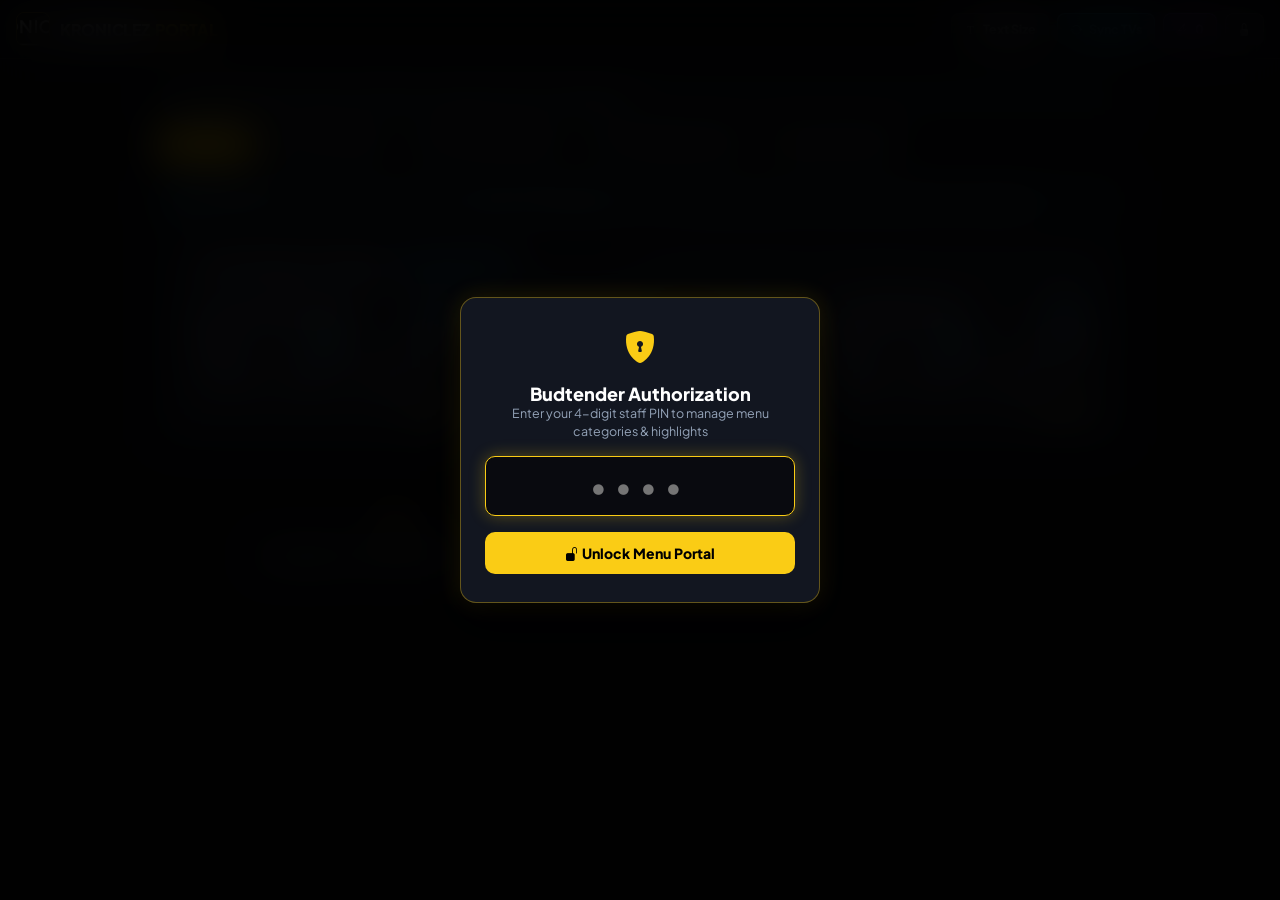
<file: static/admin.html>
<!DOCTYPE html>
<html lang="en">
<head>
    <meta charset="UTF-8">
    <meta name="viewport" content="width=device-width, initial-scale=1.0, maximum-scale=1.0, user-scalable=no">
    <title>Kroniclez Budtender Menu Portal</title>
    <link rel="preconnect" href="https://fonts.googleapis.com">
    <link rel="preconnect" href="https://fonts.gstatic.com" crossorigin>
    <link href="https://fonts.googleapis.com/css2?family=Plus+Jakarta+Sans:wght@400;500;600;700;800;900&display=swap" rel="stylesheet">
    <link rel="stylesheet" href="https://cdn.jsdelivr.net/npm/bootstrap-icons@1.11.3/font/bootstrap-icons.min.css">
    <style>
        :root {
            --bg-main: #090a0f;
            --bg-card: rgba(18, 22, 31, 0.85);
            --bg-card-hover: rgba(26, 32, 44, 0.95);
            --border-glass: rgba(255, 255, 255, 0.08);
            --border-glow: rgba(250, 204, 21, 0.35);
            --indica-color: #4ade80;
            --hybrid-color: #facc15;
            --sativa-color: #f87171;
            --featured-color: #ef4444;
            --staff-color: #eab308;
            --cyan-color: #38bdf8;
            --text-main: #f8fafc;
            --text-sub: #94a3b8;
        }

        * {
            box-sizing: border-box;
            margin: 0;
            padding: 0;
            font-family: 'Plus Jakarta Sans', -apple-system, BlinkMacSystemFont, sans-serif;
            -webkit-tap-highlight-color: transparent;
        }

        body {
            background: var(--bg-main);
            color: var(--text-main);
            min-height: 100vh;
            padding-bottom: 60px;
            overflow-x: hidden;
        }

        /* Top Header */
        .portal-header {
            position: sticky;
            top: 0;
            z-index: 100;
            background: rgba(9, 10, 15, 0.92);
            backdrop-filter: blur(16px);
            border-bottom: 1px solid var(--border-glass);
            padding: 12px 16px;
            display: flex;
            align-items: center;
            justify-content: space-between;
            gap: 12px;
        }

        .brand-deck {
            display: flex;
            align-items: center;
            gap: 10px;
        }

        .brand-logo {
            width: 34px;
            height: 34px;
            border-radius: 8px;
            object-fit: cover;
            border: 1px solid rgba(250, 204, 21, 0.4);
        }

        .brand-title {
            font-size: 16px;
            font-weight: 900;
            letter-spacing: -0.3px;
            color: #ffffff;
            display: flex;
            align-items: center;
            gap: 6px;
        }

        .brand-title span {
            color: #facc15;
        }

        .header-actions {
            display: flex;
            align-items: center;
            gap: 8px;
        }

        .btn-action {
            display: inline-flex;
            align-items: center;
            gap: 6px;
            background: rgba(255, 255, 255, 0.06);
            border: 1px solid var(--border-glass);
            color: #e2e8f0;
            padding: 7px 12px;
            border-radius: 8px;
            font-size: 12.5px;
            font-weight: 750;
            cursor: pointer;
            transition: all 0.2s ease;
        }

        .btn-action:hover {
            background: rgba(255, 255, 255, 0.12);
            border-color: rgba(255, 255, 255, 0.2);
        }

        .btn-action.sync-btn {
            background: rgba(56, 189, 248, 0.15);
            border-color: rgba(56, 189, 248, 0.4);
            color: #38bdf8;
        }

        .btn-action.sync-btn:hover {
            background: rgba(56, 189, 248, 0.25);
        }

        .btn-action.overrides-btn {
            background: rgba(168, 85, 247, 0.15);
            border-color: rgba(168, 85, 247, 0.4);
            color: #c084fc;
        }

        /* Container & Search */
        .container {
            max-width: 1000px;
            margin: 0 auto;
            padding: 16px;
        }

        .search-panel {
            margin-bottom: 16px;
            display: flex;
            flex-direction: column;
            gap: 10px;
        }

        .search-box-wrap {
            position: relative;
            width: 100%;
        }

        .search-box-wrap i {
            position: absolute;
            left: 14px;
            top: 50%;
            transform: translateY(-50%);
            color: #94a3b8;
            font-size: 16px;
        }

        .search-input {
            width: 100%;
            background: rgba(18, 22, 31, 0.9);
            border: 1.5px solid var(--border-glass);
            border-radius: 12px;
            padding: 12px 14px 12px 42px;
            color: #ffffff;
            font-size: 15px;
            font-weight: 600;
            outline: none;
            transition: all 0.2s ease;
        }

        .search-input:focus {
            border-color: #facc15;
            box-shadow: 0 0 16px rgba(250, 204, 21, 0.2);
        }

        /* Filter Pills */
        .filter-pills {
            display: flex;
            align-items: center;
            gap: 8px;
            overflow-x: auto;
            padding-bottom: 4px;
            scrollbar-width: none;
        }

        .filter-pills::-webkit-scrollbar {
            display: none;
        }

        .pill {
            background: rgba(255, 255, 255, 0.05);
            border: 1px solid var(--border-glass);
            color: #94a3b8;
            padding: 6px 12px;
            border-radius: 20px;
            font-size: 12.5px;
            font-weight: 750;
            white-space: nowrap;
            cursor: pointer;
            transition: all 0.2s ease;
        }

        .pill.active {
            background: #facc15;
            color: #000000;
            border-color: #facc15;
            font-weight: 900;
        }

        /* Product Cards Grid */
        .products-grid {
            display: grid;
            grid-template-columns: 1fr;
            gap: 12px;
        }

        @media (min-width: 640px) {
            .products-grid {
                grid-template-columns: 1fr 1fr;
            }
        }

        .product-card {
            background: var(--bg-card);
            border: 1px solid var(--border-glass);
            border-radius: 12px;
            padding: 14px;
            display: flex;
            flex-direction: column;
            justify-content: space-between;
            gap: 12px;
            transition: all 0.25s cubic-bezier(0.16, 1, 0.3, 1);
            position: relative;
            overflow: hidden;
        }

        .product-card:hover {
            background: var(--bg-card-hover);
            border-color: rgba(255, 255, 255, 0.16);
            transform: translateY(-2px);
            box-shadow: 0 8px 24px rgba(0, 0, 0, 0.5);
        }

        .product-card.has-override {
            border-left: 4px solid #c084fc;
        }

        .p-top-row {
            display: flex;
            justify-content: space-between;
            align-items: flex-start;
            gap: 8px;
        }

        .p-category-tag {
            font-size: 10px;
            font-weight: 850;
            text-transform: uppercase;
            padding: 2.5px 7px;
            border-radius: 4px;
            background: rgba(255, 255, 255, 0.06);
            color: #cbd5e1;
            letter-spacing: 0.4px;
        }

        .p-screen-badge {
            font-size: 9.5px;
            font-weight: 800;
            padding: 2px 6px;
            border-radius: 4px;
            background: rgba(56, 189, 248, 0.15);
            color: #38bdf8;
        }

        .p-title-brand {
            display: flex;
            flex-direction: column;
            gap: 2px;
        }

        .p-title {
            font-size: 14.5px;
            font-weight: 850;
            color: #ffffff;
            line-height: 1.25;
        }

        .p-brand {
            font-size: 12px;
            font-weight: 700;
            color: #94a3b8;
        }

        .p-meta {
            display: flex;
            align-items: center;
            gap: 12px;
            font-size: 12px;
            font-weight: 750;
        }

        .p-meta .thc {
            color: #facc15;
        }

        .p-meta .price {
            color: #4ade80;
            font-weight: 900;
        }

        /* Control Buttons Group */
        .controls-section {
            display: flex;
            flex-direction: column;
            gap: 8px;
            border-top: 1px solid rgba(255, 255, 255, 0.06);
            padding-top: 10px;
        }

        .control-label {
            font-size: 10px;
            font-weight: 850;
            color: #64748b;
            text-transform: uppercase;
            letter-spacing: 0.5px;
        }

        .btn-group-species {
            display: grid;
            grid-template-columns: 1fr 1fr 1fr;
            gap: 6px;
        }

        .btn-species {
            padding: 8px 4px;
            border-radius: 8px;
            border: 1px solid rgba(255, 255, 255, 0.08);
            background: rgba(255, 255, 255, 0.04);
            color: #94a3b8;
            font-size: 11.5px;
            font-weight: 850;
            cursor: pointer;
            display: flex;
            align-items: center;
            justify-content: center;
            gap: 4px;
            transition: all 0.2s ease;
        }

        .btn-species.indica.active {
            background: rgba(74, 222, 128, 0.22);
            border-color: var(--indica-color);
            color: var(--indica-color);
            box-shadow: 0 0 10px rgba(74, 222, 128, 0.25);
        }

        .btn-species.hybrid.active {
            background: rgba(250, 204, 21, 0.22);
            border-color: var(--hybrid-color);
            color: var(--hybrid-color);
            box-shadow: 0 0 10px rgba(250, 204, 21, 0.25);
        }

        .btn-species.sativa.active {
            background: rgba(248, 113, 113, 0.22);
            border-color: var(--sativa-color);
            color: var(--sativa-color);
            box-shadow: 0 0 10px rgba(248, 113, 113, 0.25);
        }

        .btn-group-highlight {
            display: grid;
            grid-template-columns: repeat(4, 1fr);
            gap: 5px;
        }

        .btn-highlight {
            padding: 6px 3px;
            border-radius: 6px;
            border: 1px solid rgba(255, 255, 255, 0.06);
            background: rgba(255, 255, 255, 0.03);
            color: #64748b;
            font-size: 9.5px;
            font-weight: 800;
            cursor: pointer;
            display: flex;
            align-items: center;
            justify-content: center;
            gap: 2px;
            white-space: nowrap;
            transition: all 0.2s ease;
        }

        .btn-highlight.featured.active {
            background: rgba(239, 68, 68, 0.25);
            border-color: var(--featured-color);
            color: #fca5a5;
            box-shadow: 0 0 8px rgba(239, 68, 68, 0.3);
        }

        .btn-highlight.new-drop.active {
            background: rgba(6, 182, 212, 0.25);
            border-color: #06b6d4;
            color: #67e8f9;
            box-shadow: 0 0 8px rgba(6, 182, 212, 0.35);
        }

        .btn-highlight.staff.active {
            background: rgba(234, 179, 8, 0.25);
            border-color: var(--staff-color);
            color: #fde047;
            box-shadow: 0 0 8px rgba(234, 179, 8, 0.3);
        }

        .btn-highlight.none.active {
            background: rgba(255, 255, 255, 0.1);
            color: #cbd5e1;
            border-color: rgba(255, 255, 255, 0.2);
        }

        /* Section Category Switcher */
        .select-category-wrap {
            position: relative;
            width: 100%;
        }

        .select-category {
            width: 100%;
            background: rgba(255, 255, 255, 0.05);
            border: 1px solid rgba(255, 255, 255, 0.12);
            border-radius: 8px;
            color: #e2e8f0;
            font-size: 11.5px;
            font-weight: 750;
            padding: 8px 10px;
            outline: none;
            cursor: pointer;
            transition: all 0.2s ease;
            appearance: none;
            -webkit-appearance: none;
            padding-right: 28px;
        }

        .select-category-wrap i {
            position: absolute;
            right: 10px;
            top: 50%;
            transform: translateY(-50%);
            color: #94a3b8;
            font-size: 11px;
            pointer-events: none;
        }

        .select-category:hover {
            background: rgba(255, 255, 255, 0.09);
            border-color: rgba(255, 255, 255, 0.25);
        }

        .select-category:focus {
            border-color: #38bdf8;
            box-shadow: 0 0 10px rgba(56, 189, 248, 0.25);
        }

        .select-category.has-override {
            border-color: #c084fc;
            background: rgba(168, 85, 247, 0.14);
            color: #f3e8ff;
            font-weight: 850;
            box-shadow: 0 0 10px rgba(168, 85, 247, 0.2);
        }

        .select-category option, .select-category optgroup {
            background: #11141c;
            color: #ffffff;
            font-size: 12px;
        }
        
        .select-category optgroup {
            font-weight: 800;
            color: #facc15;
            padding: 4px 0;
        }

        /* Active Override Footer Banner on Card */
        .card-override-badge {
            display: flex;
            align-items: center;
            justify-content: space-between;
            background: rgba(168, 85, 247, 0.12);
            border: 1px solid rgba(168, 85, 247, 0.3);
            border-radius: 6px;
            padding: 4px 8px;
            font-size: 10px;
            font-weight: 800;
            color: #d8b4fe;
            margin-top: 4px;
        }

        .btn-revert {
            background: transparent;
            border: none;
            color: #f87171;
            font-size: 10px;
            font-weight: 850;
            cursor: pointer;
            text-decoration: underline;
        }

        /* PIN Modal */
        .pin-modal-overlay {
            position: fixed;
            top: 0;
            left: 0;
            right: 0;
            bottom: 0;
            background: rgba(0, 0, 0, 0.88);
            backdrop-filter: blur(20px);
            z-index: 1000;
            display: flex;
            align-items: center;
            justify-content: center;
            padding: 16px;
        }

        .pin-card {
            background: #121620;
            border: 1px solid var(--border-glow);
            box-shadow: 0 16px 48px rgba(0, 0, 0, 0.8), 0 0 24px rgba(250, 204, 21, 0.15);
            border-radius: 16px;
            padding: 28px 24px;
            width: 100%;
            max-width: 360px;
            text-align: center;
            display: flex;
            flex-direction: column;
            gap: 16px;
        }

        .pin-icon {
            font-size: 32px;
            color: #facc15;
        }

        .pin-title {
            font-size: 18px;
            font-weight: 900;
            color: #ffffff;
        }

        .pin-sub {
            font-size: 12.5px;
            color: #94a3b8;
            line-height: 1.4;
        }

        .pin-input {
            width: 100%;
            background: #090a0f;
            border: 1.5px solid rgba(255, 255, 255, 0.15);
            border-radius: 10px;
            padding: 14px;
            font-size: 24px;
            font-weight: 900;
            color: #facc15;
            text-align: center;
            letter-spacing: 8px;
            outline: none;
            transition: all 0.2s ease;
        }

        .pin-input:focus {
            border-color: #facc15;
            box-shadow: 0 0 16px rgba(250, 204, 21, 0.3);
        }

        .btn-unlock {
            background: #facc15;
            border: none;
            color: #000000;
            padding: 12px;
            border-radius: 10px;
            font-size: 14px;
            font-weight: 900;
            cursor: pointer;
            transition: all 0.2s ease;
        }

        .btn-unlock:hover {
            background: #fde047;
            transform: scale(1.02);
        }

        /* Toast Notification */
        .toast {
            position: fixed;
            bottom: 24px;
            left: 50%;
            transform: translateX(-50%) translateY(100px);
            background: rgba(18, 22, 31, 0.95);
            border: 1px solid #4ade80;
            color: #4ade80;
            padding: 10px 18px;
            border-radius: 10px;
            font-size: 13px;
            font-weight: 800;
            display: flex;
            align-items: center;
            gap: 8px;
            box-shadow: 0 8px 24px rgba(0, 0, 0, 0.8);
            backdrop-filter: blur(12px);
            z-index: 2000;
            opacity: 0;
            transition: all 0.3s cubic-bezier(0.16, 1, 0.3, 1);
            pointer-events: none;
        }

        .toast.show {
            transform: translateX(-50%) translateY(0);
            opacity: 1;
        }

        /* Overrides Modal Drawer */
        .drawer-modal {
            position: fixed;
            top: 0;
            left: 0;
            right: 0;
            bottom: 0;
            background: rgba(0, 0, 0, 0.85);
            backdrop-filter: blur(16px);
            z-index: 900;
            display: none;
            align-items: center;
            justify-content: center;
            padding: 16px;
        }

        .drawer-modal.open {
            display: flex;
        }

        .drawer-card {
            background: #121620;
            border: 1px solid var(--border-glass);
            border-radius: 16px;
            width: 100%;
            max-width: 600px;
            max-height: 80vh;
            display: flex;
            flex-direction: column;
            overflow: hidden;
            box-shadow: 0 20px 48px rgba(0,0,0,0.9);
        }

        .drawer-header {
            padding: 16px 20px;
            border-bottom: 1px solid var(--border-glass);
            display: flex;
            align-items: center;
            justify-content: space-between;
        }

        .drawer-header h3 {
            font-size: 16px;
            font-weight: 900;
            color: #ffffff;
            display: flex;
            align-items: center;
            gap: 8px;
        }

        .btn-close-drawer {
            background: transparent;
            border: none;
            color: #94a3b8;
            font-size: 20px;
            cursor: pointer;
        }

        .drawer-body {
            padding: 16px 20px;
            overflow-y: auto;
            display: flex;
            flex-direction: column;
            gap: 10px;
        }

        .override-row {
            display: flex;
            align-items: center;
            justify-content: space-between;
            padding: 10px 14px;
            background: rgba(255, 255, 255, 0.03);
            border: 1px solid var(--border-glass);
            border-radius: 8px;
        }

        .override-info {
            display: flex;
            flex-direction: column;
            gap: 2px;
        }

        .override-name {
            font-size: 13.5px;
            font-weight: 800;
            color: #ffffff;
        }

        .override-val {
            font-size: 11px;
            font-weight: 850;
            color: #facc15;
            text-transform: uppercase;
        }

        /* Text Scale Tuning Deck */
        .text-scale-panel {
            background: rgba(18, 22, 31, 0.85);
            border: 1px solid rgba(56, 189, 248, 0.25);
            border-radius: 14px;
            padding: 16px 18px;
            margin-bottom: 18px;
            box-shadow: 0 4px 20px rgba(0, 0, 0, 0.4);
        }

        .text-scale-header {
            display: flex;
            align-items: center;
            justify-content: space-between;
            margin-bottom: 14px;
            flex-wrap: wrap;
            gap: 8px;
        }

        .text-scale-title {
            font-size: 14px;
            font-weight: 850;
            color: #ffffff;
            display: flex;
            align-items: center;
            gap: 8px;
        }

        .scale-badge {
            font-size: 10px;
            font-weight: 800;
            padding: 2px 7px;
            border-radius: 999px;
            background: rgba(56, 189, 248, 0.18);
            border: 1px solid rgba(56, 189, 248, 0.4);
            color: #38bdf8;
        }

        .text-scale-grid {
            display: grid;
            grid-template-columns: repeat(auto-fit, minmax(260px, 1fr));
            gap: 12px;
        }

        .scale-screen-card {
            background: rgba(255, 255, 255, 0.03);
            border: 1px solid var(--border-glass);
            border-radius: 10px;
            padding: 12px 14px;
            display: flex;
            flex-direction: column;
            gap: 10px;
        }

        .scale-card-top {
            display: flex;
            align-items: center;
            justify-content: space-between;
        }

        .scale-screen-name {
            font-size: 12.5px;
            font-weight: 800;
            color: #f1f5f9;
        }

        .scale-val-pill {
            font-family: 'JetBrains Mono', monospace;
            font-size: 12px;
            font-weight: 900;
            padding: 2px 8px;
            border-radius: 6px;
            background: rgba(56, 189, 248, 0.15);
            border: 1px solid rgba(56, 189, 248, 0.4);
            color: #38bdf8;
        }

        .scale-controls {
            display: flex;
            align-items: center;
            gap: 10px;
        }

        .btn-scale-step {
            padding: 5px 12px;
            border-radius: 7px;
            background: rgba(255, 255, 255, 0.08);
            border: 1px solid rgba(255, 255, 255, 0.18);
            color: #ffffff;
            font-weight: 900;
            font-size: 12px;
            cursor: pointer;
            transition: all 0.15s ease;
            user-select: none;
        }

        .btn-scale-step:hover {
            background: rgba(56, 189, 248, 0.25);
            border-color: #38bdf8;
            color: #38bdf8;
        }

        .scale-slider {
            flex: 1;
            height: 6px;
            border-radius: 3px;
            background: rgba(255, 255, 255, 0.15);
            outline: none;
            -webkit-appearance: none;
            appearance: none;
            cursor: pointer;
        }

        .scale-slider::-webkit-slider-thumb {
            -webkit-appearance: none;
            appearance: none;
            width: 16px;
            height: 16px;
            border-radius: 50%;
            background: #38bdf8;
            cursor: pointer;
            box-shadow: 0 0 8px rgba(56, 189, 248, 0.6);
        }

        .scale-quick-row {
            display: flex;
            gap: 6px;
            flex-wrap: wrap;
        }

        .btn-quick-scale {
            padding: 4px 8px;
            font-size: 10px;
            font-weight: 800;
            border-radius: 5px;
            background: rgba(255, 255, 255, 0.04);
            border: 1px solid var(--border-glass);
            color: #94a3b8;
            cursor: pointer;
            transition: all 0.15s ease;
        }

        .btn-quick-scale:hover {
            background: rgba(255, 255, 255, 0.1);
            color: #ffffff;
        }

        .btn-quick-scale.btn-reset-scale {
            margin-left: auto;
            color: #facc15;
            border-color: rgba(250, 204, 21, 0.3);
        }
    </style>
</head>
<body>

    <!-- PIN Authentication Modal -->
    <div id="pinModal" class="pin-modal-overlay">
        <div class="pin-card">
            <i class="bi bi-shield-lock-fill pin-icon"></i>
            <div>
                <h2 class="pin-title">Budtender Authorization</h2>
                <p class="pin-sub">Enter your 4-digit staff PIN to manage menu categories & highlights</p>
            </div>
            <input type="password" id="pinInput" class="pin-input" maxlength="6" placeholder="••••" autofocus>
            <button type="button" class="btn-unlock" onclick="unlockPortal()">
                <i class="bi bi-unlock-fill"></i> Unlock Menu Portal
            </button>
        </div>
    </div>

    <!-- Active Overrides Drawer Modal -->
    <div id="overridesDrawer" class="drawer-modal">
        <div class="drawer-card">
            <div class="drawer-header">
                <h3><i class="bi bi-lightning-charge-fill" style="color: #c084fc;"></i> Active Custom Overrides</h3>
                <button type="button" class="btn-close-drawer" onclick="toggleOverridesDrawer(false)">
                    <i class="bi bi-x-lg"></i>
                </button>
            </div>
            <div class="drawer-toolbar" style="padding: 10px 20px; background: rgba(255,255,255,0.02); border-bottom: 1px solid var(--border-glass); display: flex; gap: 8px; flex-wrap: wrap; align-items: center;">
                <button type="button" onclick="exportOverridesJSON()" style="padding: 6px 12px; background: rgba(56,189,248,0.15); border: 1px solid rgba(56,189,248,0.4); color: #38bdf8; border-radius: 6px; font-weight: 700; font-size: 11px; cursor: pointer; display: flex; align-items: center; gap: 6px;">
                    <i class="bi bi-download"></i> Export JSON
                </button>
                <button type="button" onclick="document.getElementById('importFileInput').click()" style="padding: 6px 12px; background: rgba(74,222,128,0.15); border: 1px solid rgba(74,222,128,0.4); color: #4ade80; border-radius: 6px; font-weight: 700; font-size: 11px; cursor: pointer; display: flex; align-items: center; gap: 6px;">
                    <i class="bi bi-upload"></i> Import JSON
                </button>
                <input type="file" id="importFileInput" accept=".json" style="display:none;" onchange="handleImportFile(event)">
                <button type="button" onclick="copyOverridesJSON()" style="padding: 6px 12px; background: rgba(192,132,252,0.15); border: 1px solid rgba(192,132,252,0.4); color: #c084fc; border-radius: 6px; font-weight: 700; font-size: 11px; cursor: pointer; display: flex; align-items: center; gap: 6px;">
                    <i class="bi bi-clipboard"></i> Copy JSON
                </button>
            </div>
            <div id="drawerBody" class="drawer-body">
                <!-- Injected dynamically -->
            </div>
        </div>
    </div>

    <!-- Main Header -->
    <header class="portal-header">
        <div class="brand-deck">
            <img src="/static/kroniclez_logo.jpg" alt="Logo" class="brand-logo">
            <h1 class="brand-title">KRONICLEZ <span>PORTAL</span></h1>
        </div>
        <div class="header-actions">
            <button type="button" class="btn-action" onclick="scrollToTextScale()" title="Fine-tune Product Text Size (1% increments)">
                <i class="bi bi-fonts"></i> <span class="hide-mobile">Text Size</span>
            </button>
            <button type="button" class="btn-action sync-btn" onclick="triggerSync()" title="Force update TVs">
                <i class="bi bi-arrow-repeat"></i> <span class="hide-mobile">Sync TVs</span>
            </button>
            <button type="button" class="btn-action overrides-btn" onclick="toggleOverridesDrawer(true)">
                <i class="bi bi-lightning-charge"></i> <span id="overridesCountBadge">0</span>
            </button>
            <button type="button" class="btn-action" onclick="lockPortal()" title="Lock session">
                <i class="bi bi-lock-fill"></i>
            </button>
        </div>
    </header>

    <!-- Main Content Container -->
    <div class="container">
        
        <!-- Search & Filter Controls -->
        <div class="search-panel">
            <div class="search-box-wrap">
                <i class="bi bi-search"></i>
                <input type="text" id="searchInput" class="search-input" placeholder="Search strain, brand, or SKU (e.g. Dragon Cake, Fire Breath)..." oninput="filterProducts()">
            </div>
            <div class="filter-pills">
                <button type="button" class="pill active" onclick="setScreenFilter('all', this)">All Items (<span id="totalCount">0</span>)</button>
                <button type="button" class="pill" onclick="setScreenFilter('1', this)">📺 TV 1: Pre-Rolls</button>
                <button type="button" class="pill" onclick="setScreenFilter('2', this)">📺 TV 2: Flower & Vapes</button>
                <button type="button" class="pill" onclick="setScreenFilter('3', this)">📺 TV 3: Edibles & Drinks</button>
                <button type="button" class="pill" onclick="setScreenFilter('overrides', this)">⚡ Active Overrides</button>
            </div>
        </div>

        <!-- Policy Banner -->
        <div style="margin-bottom: 16px; padding: 10px 16px; background: rgba(56, 189, 248, 0.08); border: 1px solid rgba(56, 189, 248, 0.25); border-radius: 10px; font-size: 12px; color: #cbd5e1; display: flex; align-items: center; gap: 8px;">
            <i class="bi bi-info-circle-fill" style="color: #38bdf8; font-size: 14px;"></i>
            <span><strong>Store Policy:</strong> Happy Hour (1:00 PM – 4:00 PM) is <strong>Upto 10% off Online Only</strong>. In-store TVs display standard POS pricing to maintain cash counter parity.</span>
        </div>

        <!-- Screen Product Text Size Tuning Card -->
        <div id="textScaleSection" class="text-scale-panel">
            <div class="text-scale-header">
                <div class="text-scale-title">
                    <i class="bi bi-fonts" style="color: #38bdf8; font-size: 16px;"></i>
                    <span>Screen Product Text Sizing</span>
                    <span class="scale-badge">1% Custom Increments</span>
                </div>
                <div style="font-size: 11.5px; color: #94a3b8;">
                    Fine-tune product text size per TV without affecting column structure or header scale.
                </div>
            </div>
            <div class="text-scale-grid">
                <!-- TV 1 (Pre-Rolls & Infused) -->
                <div class="scale-screen-card" id="scaleCard1">
                    <div class="scale-card-top">
                        <span class="scale-screen-name">📺 TV 1: Pre-Rolls & Infused</span>
                        <span class="scale-val-pill" id="scaleVal1">100%</span>
                    </div>
                    <div class="scale-controls">
                        <button type="button" class="btn-scale-step" onclick="adjustTextScale(1, -1)">- 1%</button>
                        <input type="range" min="80" max="120" value="100" id="scaleRange1" class="scale-slider" oninput="onScaleSliderInput(1, this.value)">
                        <button type="button" class="btn-scale-step" onclick="adjustTextScale(1, 1)">+ 1%</button>
                    </div>
                    <div class="scale-quick-row">
                        <button type="button" class="btn-quick-scale" onclick="applyPresetScale(1, 98)">-2% (98%)</button>
                        <button type="button" class="btn-quick-scale" onclick="applyPresetScale(1, 97)">-3% (97%)</button>
                        <button type="button" class="btn-quick-scale" onclick="applyPresetScale(1, 95)">-5% (95%)</button>
                        <button type="button" class="btn-quick-scale btn-reset-scale" onclick="applyPresetScale(1, 100)">↺ 100%</button>
                    </div>
                </div>

                <!-- TV 2 (Flower & Vapes) -->
                <div class="scale-screen-card" id="scaleCard2">
                    <div class="scale-card-top">
                        <span class="scale-screen-name">📺 TV 2: Flower & Vapes</span>
                        <span class="scale-val-pill" id="scaleVal2">100%</span>
                    </div>
                    <div class="scale-controls">
                        <button type="button" class="btn-scale-step" onclick="adjustTextScale(2, -1)">- 1%</button>
                        <input type="range" min="80" max="120" value="100" id="scaleRange2" class="scale-slider" oninput="onScaleSliderInput(2, this.value)">
                        <button type="button" class="btn-scale-step" onclick="adjustTextScale(2, 1)">+ 1%</button>
                    </div>
                    <div class="scale-quick-row">
                        <button type="button" class="btn-quick-scale" onclick="applyPresetScale(2, 98)">-2% (98%)</button>
                        <button type="button" class="btn-quick-scale" onclick="applyPresetScale(2, 97)">-3% (97%)</button>
                        <button type="button" class="btn-quick-scale" onclick="applyPresetScale(2, 95)">-5% (95%)</button>
                        <button type="button" class="btn-quick-scale btn-reset-scale" onclick="applyPresetScale(2, 100)">↺ 100%</button>
                    </div>
                </div>

                <!-- TV 3 (Edibles & Drinks) -->
                <div class="scale-screen-card" id="scaleCard3">
                    <div class="scale-card-top">
                        <span class="scale-screen-name">📺 TV 3: Edibles & Drinks</span>
                        <span class="scale-val-pill" id="scaleVal3">100%</span>
                    </div>
                    <div class="scale-controls">
                        <button type="button" class="btn-scale-step" onclick="adjustTextScale(3, -1)">- 1%</button>
                        <input type="range" min="80" max="120" value="100" id="scaleRange3" class="scale-slider" oninput="onScaleSliderInput(3, this.value)">
                        <button type="button" class="btn-scale-step" onclick="adjustTextScale(3, 1)">+ 1%</button>
                    </div>
                    <div class="scale-quick-row">
                        <button type="button" class="btn-quick-scale" onclick="applyPresetScale(3, 98)">-2% (98%)</button>
                        <button type="button" class="btn-quick-scale" onclick="applyPresetScale(3, 97)">-3% (97%)</button>
                        <button type="button" class="btn-quick-scale" onclick="applyPresetScale(3, 95)">-5% (95%)</button>
                        <button type="button" class="btn-quick-scale btn-reset-scale" onclick="applyPresetScale(3, 100)">↺ 100%</button>
                    </div>
                </div>
            </div>
        </div>

        <!-- Products List -->
        <div id="productsGrid" class="products-grid">
            <div style="text-align: center; padding: 40px; color: #94a3b8; font-weight: 700;">
                <i class="bi bi-hourglass-split" style="font-size: 24px; color: #facc15; display: block; margin-bottom: 8px;"></i>
                Loading live Tendy POS inventory...
            </div>
        </div>

    </div>

    <!-- Toast Notification -->
    <div id="toast" class="toast">
        <i class="bi bi-check-circle-fill"></i>
        <span id="toastMsg">Override saved successfully!</span>
    </div>

    <script>
        let allProducts = [];
        let activeOverrides = { species_overrides: {}, highlight_overrides: {}, thc_overrides: {}, category_overrides: {} };
        let currentScreenFilter = 'all';
        let authPin = sessionStorage.getItem('kroniclez_admin_pin') || '';

        const SECTION_NAMES = {
            'PRE_ROLLS': 'Pre-Rolls & Blunts (TV 1)',
            'INFUSED_PREROLLS': 'Infused Pre-Rolls (TV 1)',
            'FLOWER_DRIED': 'Dried Flower (TV 2)',
            'FLOWER_MILLED': 'Milled Flower (TV 2)',
            'VAPES_510': '510 Vape Cartridges (TV 2)',
            'VAPES_DISPOSABLE': 'Disposable / AIO Vapes (TV 2)',
            'GUMMIES': 'Soft Chews & Gummies (TV 3)',
            'BEVERAGES': 'Infused Beverages (TV 3)',
            'CHOCOLATES': 'Chocolates (TV 3)',
            'CONCENTRATES': 'Concentrates & Extracts (TV 3)',
            'WELLNESS': 'Oils, Drops & Wellness (TV 3)'
        };

        // Initialize Portal
        window.addEventListener('DOMContentLoaded', () => {
            if (authPin) {
                document.getElementById('pinModal').style.display = 'none';
                loadInventory();
            } else {
                document.getElementById('pinInput').focus();
            }
        });

        // Keypad Enter
        document.getElementById('pinInput').addEventListener('keyup', (e) => {
            if (e.key === 'Enter') unlockPortal();
        });

        function getApiBasePath() {
            const p = window.location.pathname.replace(/\/(admin|portal|override|overrides|index\.php|static\/admin\.html).*$/, '').replace(/\/+$/, '');
            return p || '';
        }

        function unlockPortal() {
            const input = document.getElementById('pinInput').value.trim();
            if (!input) return;
            authPin = input;
            sessionStorage.setItem('kroniclez_admin_pin', authPin);
            document.getElementById('pinModal').style.display = 'none';
            loadInventory();
        }

        function lockPortal() {
            sessionStorage.removeItem('kroniclez_admin_pin');
            authPin = '';
            document.getElementById('pinInput').value = '';
            document.getElementById('pinModal').style.display = 'flex';
        }

        async function loadInventory() {
            try {
                const base = getApiBasePath();
                const res = await fetch(`${base}/api/admin/inventory?pin=${encodeURIComponent(authPin)}`);
                if (res.status === 401) {
                    showToast("❌ Invalid Staff PIN. Please try again.", true);
                    lockPortal();
                    return;
                }
                const data = await res.json();
                allProducts = data.items || [];
                activeOverrides = data.overrides || { species_overrides: {}, highlight_overrides: {}, thc_overrides: {}, category_overrides: {} };
                const curCount = Object.keys(activeOverrides.species_overrides || {}).length + Object.keys(activeOverrides.highlight_overrides || {}).length + Object.keys(activeOverrides.category_overrides || {}).length;
                if (curCount > 0) {
                    try {
                        localStorage.setItem('kroniclez_admin_overrides_backup', JSON.stringify(activeOverrides));
                    } catch(e) {}
                }
                updateOverridesBadge();
                updateTextScaleUI();
                renderProducts();
            } catch (e) {
                console.error("Error loading inventory:", e);
                showToast("⚠️ Could not load Tendy inventory.", true);
            }
        }

        function scrollToTextScale() {
            const el = document.getElementById('textScaleSection');
            if (el) el.scrollIntoView({ behavior: 'smooth', block: 'center' });
        }

        function updateTextScaleUI() {
            const scales = (activeOverrides && activeOverrides.screen_text_scale) ? activeOverrides.screen_text_scale : { "1": 100, "2": 100, "3": 100 };
            for (let s = 1; s <= 3; s++) {
                const val = parseInt(scales[String(s)] || 100, 10);
                const valEl = document.getElementById(`scaleVal${s}`);
                const rangeEl = document.getElementById(`scaleRange${s}`);
                if (valEl) {
                    const diff = val - 100;
                    const diffStr = diff === 0 ? '' : (diff > 0 ? ` (+${diff}%)` : ` (${diff}%)`);
                    valEl.innerText = `${val}%${diffStr}`;
                    if (val !== 100) {
                        valEl.style.borderColor = '#facc15';
                        valEl.style.color = '#facc15';
                        valEl.style.background = 'rgba(250, 204, 21, 0.15)';
                    } else {
                        valEl.style.borderColor = 'rgba(56, 189, 248, 0.4)';
                        valEl.style.color = '#38bdf8';
                        valEl.style.background = 'rgba(56, 189, 248, 0.15)';
                    }
                }
                if (rangeEl) rangeEl.value = val;
            }
        }

        let scaleDebounceTimers = {};
        function onScaleSliderInput(screen, val) {
            const numVal = parseInt(val, 10) || 100;
            const valEl = document.getElementById(`scaleVal${screen}`);
            if (valEl) {
                const diff = numVal - 100;
                const diffStr = diff === 0 ? '' : (diff > 0 ? ` (+${diff}%)` : ` (${diff}%)`);
                valEl.innerText = `${numVal}%${diffStr}`;
            }
            clearTimeout(scaleDebounceTimers[screen]);
            scaleDebounceTimers[screen] = setTimeout(() => {
                saveTextScale(screen, numVal);
            }, 350);
        }

        function adjustTextScale(screen, delta) {
            if (!activeOverrides.screen_text_scale) activeOverrides.screen_text_scale = { "1": 100, "2": 100, "3": 100 };
            const cur = parseInt(activeOverrides.screen_text_scale[String(screen)] || 100, 10);
            const next = Math.max(70, Math.min(130, cur + delta));
            saveTextScale(screen, next);
        }

        function applyPresetScale(screen, targetVal) {
            saveTextScale(screen, targetVal);
        }

        async function saveTextScale(screen, val) {
            const numVal = Math.max(70, Math.min(130, parseInt(val, 10) || 100));
            try {
                const base = getApiBasePath();
                const res = await fetch(`${base}/api/admin/override`, {
                    method: 'POST',
                    headers: { 'Content-Type': 'application/json' },
                    body: jsonStringifyWithPin({
                        action: 'set_text_scale',
                        screen: String(screen),
                        value: numVal
                    })
                });
                const data = await res.json();
                if (data.success) {
                    if (!activeOverrides.screen_text_scale) activeOverrides.screen_text_scale = {};
                    activeOverrides.screen_text_scale[String(screen)] = numVal;
                    updateTextScaleUI();
                    const diff = numVal - 100;
                    const diffStr = diff === 0 ? 'Default 100%' : (diff > 0 ? `+${diff}%` : `${diff}%`);
                    showToast(`✅ TV ${screen} Product Text set to ${numVal}% (${diffStr})!`);
                } else {
                    showToast(data.message || 'Error saving text scale', true);
                }
            } catch (e) {
                showToast('⚠️ Network error saving text scale', true);
            }
        }

        function updateOverridesBadge() {
            const spCount = Object.keys(activeOverrides.species_overrides || {}).length;
            const hlCount = Object.keys(activeOverrides.highlight_overrides || {}).length;
            const catCount = Object.keys(activeOverrides.category_overrides || {}).length;
            document.getElementById('overridesCountBadge').innerText = `${spCount + hlCount + catCount} Overrides`;
            document.getElementById('totalCount').innerText = allProducts.length;
        }

        function setScreenFilter(filter, btn) {
            currentScreenFilter = filter;
            document.querySelectorAll('.filter-pills .pill').forEach(p => p.classList.remove('active'));
            btn.classList.add('active');
            filterProducts();
        }

        function filterProducts() {
            const query = document.getElementById('searchInput').value.toLowerCase().trim();
            const filtered = allProducts.filter(p => {
                const matchQuery = !query || p.full_name.toLowerCase().includes(query) || (p.category && p.category.toLowerCase().includes(query));
                if (!matchQuery) return false;

                if (currentScreenFilter === 'all') return true;
                if (currentScreenFilter === 'overrides') return p.has_override;
                return String(p.screen) === currentScreenFilter;
            });
            renderProducts(filtered);
        }

        function renderProducts(list = allProducts) {
            const container = document.getElementById('productsGrid');
            if (!list.length) {
                container.innerHTML = `<div style="grid-column: 1/-1; text-align: center; padding: 40px; color: #94a3b8; font-weight: 700;">No products found matching your search.</div>`;
                return;
            }

            container.innerHTML = list.map(p => {
                const isIndica = p.species === 'INDICA';
                const isHybrid = p.species === 'HYBRID';
                const isSativa = p.species === 'SATIVA';

                const isFeatured = p.tag === 'FEATURED' || (p.highlight_value === 'FEATURED');
                const isNewDrop = p.tag === 'NEW DROP' || p.tag === 'NEW' || (p.highlight_value === 'NEW_DROP') || (p.highlight_value === 'NEW');
                const isStaff = p.tag === 'STAFF PICK' || (p.highlight_value === 'STAFF_PICK') || (p.highlight_value === 'STAFF PICK');
                const isNone = !isFeatured && !isNewDrop && !isStaff;

                const cleanPattern = p.name.toLowerCase().replace(/['"’]/g, '');

                return `
                <div class="product-card ${p.has_override ? 'has-override' : ''}">
                    <div>
                        <div class="p-top-row">
                            <span class="p-category-tag">${p.category || 'Cannabis'}</span>
                            <span class="p-screen-badge">TV ${p.screen}</span>
                        </div>
                        <div class="p-title-brand" style="margin-top: 6px;">
                            <h3 class="p-title">${p.name}</h3>
                            <span class="p-brand">${p.brand || 'Craft Selection'}</span>
                        </div>
                        <div class="p-meta" style="margin-top: 8px;">
                            <span class="thc"><i class="bi bi-fire"></i> ${p.thc} THC</span>
                            <span class="price">$${p.price.toFixed(2)}</span>
                        </div>
                    </div>

                    <div class="controls-section">
                        <div class="control-label">Menu Section / TV Column:</div>
                        <div class="select-category-wrap">
                            <select class="select-category ${p.has_category_override ? 'has-override' : ''}" onchange="applyCategoryOverride('${escapeQuotes(p.name)}', this.value)">
                                <option value="DEFAULT" ${!p.has_category_override ? 'selected' : ''}>
                                    ⚙️ Default POS Section (${SECTION_NAMES[p.target_section] || p.target_section})
                                </option>
                                <optgroup label="📺 TV 1: Pre-Rolls & Infused">
                                    <option value="PRE_ROLLS" ${p.has_category_override && p.category_override_value === 'PRE_ROLLS' ? 'selected' : ''}>TV 1: Pre-Rolls & Blunts</option>
                                    <option value="INFUSED_PREROLLS" ${p.has_category_override && p.category_override_value === 'INFUSED_PREROLLS' ? 'selected' : ''}>TV 1: Infused Pre-Rolls</option>
                                </optgroup>
                                <optgroup label="📺 TV 2: Flower & Vapes">
                                    <option value="FLOWER_DRIED" ${p.has_category_override && p.category_override_value === 'FLOWER_DRIED' ? 'selected' : ''}>TV 2: Dried Flower</option>
                                    <option value="FLOWER_MILLED" ${p.has_category_override && p.category_override_value === 'FLOWER_MILLED' ? 'selected' : ''}>TV 2: Milled Flower</option>
                                    <option value="VAPES_510" ${p.has_category_override && p.category_override_value === 'VAPES_510' ? 'selected' : ''}>TV 2: 510 Vape Cartridges</option>
                                    <option value="VAPES_DISPOSABLE" ${p.has_category_override && p.category_override_value === 'VAPES_DISPOSABLE' ? 'selected' : ''}>TV 2: Disposable / AIO Vapes</option>
                                </optgroup>
                                <optgroup label="📺 TV 3: Edibles, Drinks & Concentrates">
                                    <option value="GUMMIES" ${p.has_category_override && p.category_override_value === 'GUMMIES' ? 'selected' : ''}>TV 3: Soft Chews & Gummies</option>
                                    <option value="BEVERAGES" ${p.has_category_override && p.category_override_value === 'BEVERAGES' ? 'selected' : ''}>TV 3: Infused Beverages</option>
                                    <option value="CHOCOLATES" ${p.has_category_override && p.category_override_value === 'CHOCOLATES' ? 'selected' : ''}>TV 3: Chocolates</option>
                                    <option value="CONCENTRATES" ${p.has_category_override && p.category_override_value === 'CONCENTRATES' ? 'selected' : ''}>TV 3: Concentrates & Extracts</option>
                                    <option value="WELLNESS" ${p.has_category_override && p.category_override_value === 'WELLNESS' ? 'selected' : ''}>TV 3: Oils, Drops & Wellness</option>
                                </optgroup>
                            </select>
                            <i class="bi bi-chevron-down"></i>
                        </div>

                        <div class="control-label" style="margin-top: 4px;">Species Classification:</div>
                        <div class="btn-group-species">
                            <button type="button" class="btn-species indica ${isIndica ? 'active' : ''}" onclick="applySpeciesOverride('${escapeQuotes(p.name)}', 'INDICA')">
                                🌿 INDICA
                            </button>
                            <button type="button" class="btn-species hybrid ${isHybrid ? 'active' : ''}" onclick="applySpeciesOverride('${escapeQuotes(p.name)}', 'HYBRID')">
                                ⚖️ HYBRID
                            </button>
                            <button type="button" class="btn-species sativa ${isSativa ? 'active' : ''}" onclick="applySpeciesOverride('${escapeQuotes(p.name)}', 'SATIVA')">
                                ⚡ SATIVA
                            </button>
                        </div>

                        <div class="control-label" style="margin-top: 4px;">Display Highlight:</div>
                        <div class="btn-group-highlight">
                            <button type="button" class="btn-highlight featured ${isFeatured ? 'active' : ''}" onclick="applyHighlightOverride('${escapeQuotes(p.name)}', 'FEATURED')">
                                ⭐ Featured
                            </button>
                            <button type="button" class="btn-highlight new-drop ${isNewDrop ? 'active' : ''}" onclick="applyHighlightOverride('${escapeQuotes(p.name)}', 'NEW_DROP')">
                                🔥 New Drop
                            </button>
                            <button type="button" class="btn-highlight staff ${isStaff ? 'active' : ''}" onclick="applyHighlightOverride('${escapeQuotes(p.name)}', 'STAFF_PICK')">
                                👑 Staff Pick
                            </button>
                            <button type="button" class="btn-highlight none ${isNone ? 'active' : ''}" onclick="applyHighlightOverride('${escapeQuotes(p.name)}', 'NONE')">
                                Standard
                            </button>
                        </div>

                        ${p.has_override ? `
                        <div class="card-override-badge">
                            <span><i class="bi bi-lightning-fill"></i> ${p.has_category_override ? 'Custom Category Active' : 'Custom Override Active'}</span>
                            <button type="button" class="btn-revert" onclick="revertOverride('${escapeQuotes(p.name)}')">↺ Revert</button>
                        </div>
                        ` : ''}
                    </div>
                </div>
                `;
            }).join('');
        }

        function escapeQuotes(str) {
            return (str || '').replace(/'/g, "\\'").replace(/"/g, '&quot;');
        }

        async function applyCategoryOverride(productName, category) {
            try {
                const base = getApiBasePath();
                const res = await fetch(`${base}/api/admin/override`, {
                    method: 'POST',
                    headers: { 'Content-Type': 'application/json' },
                    body: jsonStringifyWithPin({
                        action: 'set_category',
                        pattern: productName.toLowerCase().trim(),
                        value: category
                    })
                });
                const data = await res.json();
                if (data.success) {
                    const secName = SECTION_NAMES[category] || category;
                    showToast(category === 'DEFAULT' ? `↺ Reset "${productName}" to default POS section.` : `✅ "${productName}" moved to ${secName}!`);
                    loadInventory();
                } else {
                    showToast(data.message || 'Error updating category', true);
                }
            } catch (e) {
                showToast('⚠️ Network error saving category override', true);
            }
        }

        async function applySpeciesOverride(productName, species) {
            try {
                const base = getApiBasePath();
                const res = await fetch(`${base}/api/admin/override`, {
                    method: 'POST',
                    headers: { 'Content-Type': 'application/json' },
                    body: jsonStringifyWithPin({
                        action: 'set_species',
                        pattern: productName.toLowerCase().trim(),
                        value: species
                    })
                });
                const data = await res.json();
                if (data.success) {
                    showToast(`✅ "${productName}" is now set to ${species}!`);
                    loadInventory();
                } else {
                    showToast(data.message || 'Error updating override', true);
                }
            } catch (e) {
                showToast('⚠️ Network error saving override', true);
            }
        }

        async function applyHighlightOverride(productName, highlight) {
            try {
                const base = getApiBasePath();
                const res = await fetch(`${base}/api/admin/override`, {
                    method: 'POST',
                    headers: { 'Content-Type': 'application/json' },
                    body: jsonStringifyWithPin({
                        action: 'set_highlight',
                        pattern: productName.toLowerCase().trim(),
                        value: highlight
                    })
                });
                const data = await res.json();
                if (data.success) {
                    showToast(`✅ Highlight updated for "${productName}"!`);
                    loadInventory();
                } else {
                    showToast(data.message || 'Error updating highlight', true);
                }
            } catch (e) {
                showToast('⚠️ Network error saving highlight', true);
            }
        }

        async function revertOverride(productName) {
            try {
                const base = getApiBasePath();
                const res = await fetch(`${base}/api/admin/override`, {
                    method: 'POST',
                    headers: { 'Content-Type': 'application/json' },
                    body: jsonStringifyWithPin({
                        action: 'delete_all_for_pattern',
                        pattern: productName.toLowerCase().trim()
                    })
                });
                const data = await res.json();
                if (data.success) {
                    showToast(`↺ Reverted "${productName}" to default POS category.`);
                    loadInventory();
                }
            } catch (e) {
                showToast('⚠️ Network error reverting override', true);
            }
        }

        async function triggerSync() {
            try {
                const base = getApiBasePath();
                const res = await fetch(`${base}/api/admin/override`, {
                    method: 'POST',
                    headers: { 'Content-Type': 'application/json' },
                    body: jsonStringifyWithPin({ action: 'flush_cache' })
                });
                showToast('⚡ TV Menu Cache Flushed! All TV screens are updating.');
                loadInventory();
            } catch (e) {
                showToast('⚠️ Sync error', true);
            }
        }

        function jsonStringifyWithPin(obj) {
            obj.pin = authPin;
            return JSON.stringify(obj);
        }

        function toggleOverridesDrawer(open) {
            const drawer = document.getElementById('overridesDrawer');
            if (open) {
                renderDrawerOverrides();
                drawer.classList.add('open');
            } else {
                drawer.classList.remove('open');
            }
        }

        function renderDrawerOverrides() {
            const body = document.getElementById('drawerBody');
            const species = activeOverrides.species_overrides || {};
            const highlights = activeOverrides.highlight_overrides || {};
            const categories = activeOverrides.category_overrides || {};

            const spKeys = Object.keys(species);
            const hlKeys = Object.keys(highlights);
            const catKeys = Object.keys(categories);
            const totalActive = spKeys.length + hlKeys.length + catKeys.length;

            let backupCount = 0;
            let backupObj = null;
            try {
                const savedStr = localStorage.getItem('kroniclez_admin_overrides_backup');
                if (savedStr) {
                    backupObj = JSON.parse(savedStr);
                    backupCount = Object.keys(backupObj.species_overrides || {}).length + Object.keys(backupObj.highlight_overrides || {}).length + Object.keys(backupObj.category_overrides || {}).length;
                }
            } catch (e) {}

            let html = '';

            if (backupCount > totalActive && backupObj) {
                html += `
                <div style="background: rgba(245, 158, 11, 0.15); border: 1px solid #f59e0b; border-radius: 8px; padding: 12px 14px; margin-bottom: 12px; display: flex; align-items: center; justify-content: space-between; font-size: 12px; color: #fde68a;">
                    <span><i class="bi bi-shield-exclamation" style="color: #f59e0b; margin-right: 6px;"></i><strong>Local Backup Available:</strong> Browser has ${backupCount} saved overrides (${totalActive} active on server).</span>
                    <button type="button" onclick="restoreFromLocalBackup()" style="background: #f59e0b; color: #000; border: none; padding: 5px 12px; border-radius: 5px; font-weight: 800; cursor: pointer; text-transform: uppercase; font-size: 11px;">Restore All</button>
                </div>`;
            }

            if (!spKeys.length && !hlKeys.length && !catKeys.length) {
                body.innerHTML = html + `<div style="text-align: center; padding: 30px; color: #94a3b8; font-weight: 700;">No active custom overrides. All products are using default POS classifications.</div>`;
                return;
            }

            catKeys.forEach(k => {
                html += `
                <div class="override-row">
                    <div class="override-info">
                        <span class="override-name">${k}</span>
                        <span class="override-val" style="color: #38bdf8;">
                            📁 Section: ${SECTION_NAMES[categories[k]] || categories[k]}
                        </span>
                    </div>
                    <button type="button" class="btn-revert" onclick="revertOverride('${k}')">Delete Override</button>
                </div>`;
            });

            spKeys.forEach(k => {
                html += `
                <div class="override-row">
                    <div class="override-info">
                        <span class="override-name">${k}</span>
                        <span class="override-val" style="color: ${species[k] === 'INDICA' ? 'var(--indica-color)' : (species[k] === 'SATIVA' ? 'var(--sativa-color)' : 'var(--hybrid-color)')};">
                            Species: ${species[k]}
                        </span>
                    </div>
                    <button type="button" class="btn-revert" onclick="revertOverride('${k}')">Delete Override</button>
                </div>`;
            });

            hlKeys.forEach(k => {
                const hlVal = highlights[k];
                const isNewHl = (hlVal === 'NEW_DROP' || hlVal === 'NEW');
                const isStaffHl = (hlVal === 'STAFF_PICK' || hlVal === 'STAFF PICK');
                const hlText = isNewHl ? '🔥 NEW DROP' : (isStaffHl ? '👑 STAFF PICK' : '⭐ FEATURED');
                const hlColor = isNewHl ? '#22d3ee' : (isStaffHl ? '#facc15' : '#f87171');

                html += `
                <div class="override-row">
                    <div class="override-info">
                        <span class="override-name">${k}</span>
                        <span class="override-val" style="color: ${hlColor}; font-weight: 850;">
                            Highlight: ${hlText}
                        </span>
                    </div>
                    <button type="button" class="btn-revert" onclick="revertOverride('${k}')">Delete Override</button>
                </div>`;
            });

            body.innerHTML = html;
        }

        function exportOverridesJSON() {
            const dataStr = "data:text/json;charset=utf-8," + encodeURIComponent(JSON.stringify(activeOverrides, null, 2));
            const downloadAnchor = document.createElement('a');
            downloadAnchor.setAttribute("href", dataStr);
            downloadAnchor.setAttribute("download", `kroniclez_overrides_backup_${new Date().toISOString().slice(0,10)}.json`);
            document.body.appendChild(downloadAnchor);
            downloadAnchor.click();
            downloadAnchor.remove();
            showToast("💾 Overrides backup downloaded successfully!");
        }

        function copyOverridesJSON() {
            const str = JSON.stringify(activeOverrides, null, 2);
            navigator.clipboard.writeText(str).then(() => {
                showToast("📋 Overrides JSON copied to clipboard!");
            }).catch(() => {
                showToast("⚠️ Failed to copy to clipboard", true);
            });
        }

        async function handleImportFile(event) {
            const file = event.target.files && event.target.files[0];
            if (!file) return;
            const reader = new FileReader();
            reader.onload = async function(e) {
                try {
                    const parsed = JSON.parse(e.target.result);
                    await sendImportOverrides(parsed);
                } catch (err) {
                    showToast("❌ Invalid JSON file format", true);
                }
            };
            reader.readAsText(file);
            event.target.value = '';
        }

        async function restoreFromLocalBackup() {
            try {
                const savedStr = localStorage.getItem('kroniclez_admin_overrides_backup');
                if (!savedStr) return;
                const parsed = JSON.parse(savedStr);
                await sendImportOverrides(parsed);
            } catch (e) {
                showToast("⚠️ Could not restore from browser backup", true);
            }
        }

        async function sendImportOverrides(importedObj) {
            try {
                const base = getApiBasePath();
                const res = await fetch(`${base}/api/admin/override`, {
                    method: 'POST',
                    headers: { 'Content-Type': 'application/json' },
                    body: jsonStringifyWithPin({
                        action: 'import_overrides',
                        overrides: importedObj
                    })
                });
                const data = await res.json();
                if (data.success) {
                    showToast(data.message || "✅ Overrides successfully imported!");
                    loadInventory();
                    setTimeout(() => renderDrawerOverrides(), 400);
                } else {
                    showToast(data.message || "Error importing overrides", true);
                }
            } catch (e) {
                showToast("⚠️ Network error importing overrides", true);
            }
        }

        function showToast(msg, isError = false) {
            const toast = document.getElementById('toast');
            const toastMsg = document.getElementById('toastMsg');
            toastMsg.innerText = msg;
            toast.style.borderColor = isError ? '#f87171' : '#4ade80';
            toast.style.color = isError ? '#f87171' : '#4ade80';
            toast.classList.add('show');
            setTimeout(() => {
                toast.classList.remove('show');
            }, 3000);
        }
    </script>
</body>
</html>
</file>
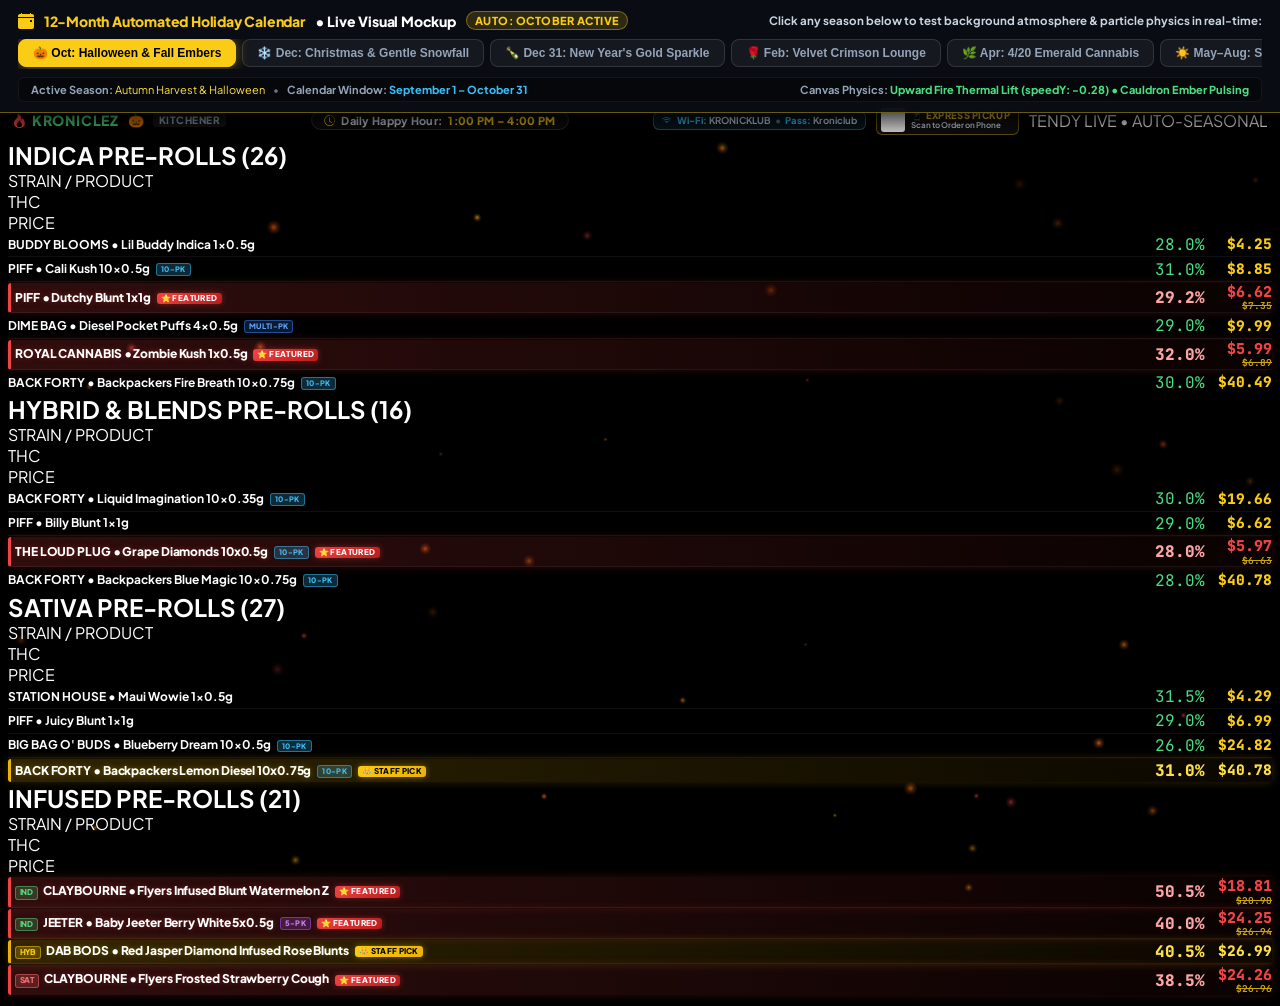
<file: static/seasonal_preview.html>
<!DOCTYPE html>
<html lang="en">
<head>
    <meta charset="UTF-8">
    <meta name="viewport" content="width=device-width, initial-scale=1.0">
    <title>Kroniclez TV Menu — 12-Month Seasonal Calendar Mockup & Simulation</title>
    <link rel="preconnect" href="https://fonts.googleapis.com">
    <link rel="preconnect" href="https://fonts.gstatic.com" crossorigin>
    <link href="https://fonts.googleapis.com/css2?family=Plus+Jakarta+Sans:wght@400;500;600;700;800;900&family=JetBrains+Mono:wght@700;800&display=swap" rel="stylesheet">
    <link rel="stylesheet" href="https://cdn.jsdelivr.net/npm/bootstrap-icons@1.11.3/font/bootstrap-icons.min.css">
    <link rel="stylesheet" href="/static/tv_menu.css?v=51">
    <style>
        /* Mockup Controller Header */
        .mockup-controller {
            position: fixed;
            top: 0;
            left: 0;
            right: 0;
            z-index: 9999;
            background: rgba(10, 13, 20, 0.94);
            border-bottom: 1.5px solid rgba(250, 204, 21, 0.4);
            backdrop-filter: blur(20px);
            -webkit-backdrop-filter: blur(20px);
            box-shadow: 0 10px 30px rgba(0, 0, 0, 0.9);
            padding: 10px 18px;
            display: flex;
            flex-direction: column;
            gap: 8px;
        }

        .controller-top-row {
            display: flex;
            align-items: center;
            justify-content: space-between;
            gap: 12px;
        }

        .controller-title {
            display: flex;
            align-items: center;
            gap: 10px;
            font-size: 14px;
            font-weight: 900;
            color: #ffffff;
            letter-spacing: -0.2px;
        }

        .controller-title span {
            color: #facc15;
        }

        .pill-badge {
            background: rgba(250, 204, 21, 0.15);
            border: 1px solid rgba(250, 204, 21, 0.4);
            color: #fde047;
            font-size: 11px;
            font-weight: 800;
            padding: 2px 8px;
            border-radius: 999px;
            text-transform: uppercase;
            letter-spacing: 0.5px;
        }

        .theme-buttons-deck {
            display: flex;
            align-items: center;
            gap: 6px;
            overflow-x: auto;
            scrollbar-width: none;
            padding-bottom: 2px;
        }

        .theme-buttons-deck::-webkit-scrollbar { display: none; }

        .btn-theme-select {
            background: rgba(255, 255, 255, 0.05);
            border: 1px solid rgba(255, 255, 255, 0.12);
            color: #94a3b8;
            padding: 6px 14px;
            border-radius: 8px;
            font-size: 12px;
            font-weight: 800;
            cursor: pointer;
            white-space: nowrap;
            display: inline-flex;
            align-items: center;
            gap: 6px;
            transition: all 0.2s cubic-bezier(0.16, 1, 0.3, 1);
        }

        .btn-theme-select:hover {
            background: rgba(255, 255, 255, 0.1);
            color: #ffffff;
            border-color: rgba(255, 255, 255, 0.25);
            transform: translateY(-1px);
        }

        .btn-theme-select.active {
            background: #facc15;
            color: #000000;
            border-color: #facc15;
            box-shadow: 0 0 14px rgba(250, 204, 21, 0.45);
            font-weight: 900;
        }

        .theme-meta-panel {
            display: flex;
            align-items: center;
            justify-content: space-between;
            font-size: 11px;
            color: #94a3b8;
            background: rgba(0, 0, 0, 0.4);
            padding: 5px 12px;
            border-radius: 6px;
            border: 1px solid rgba(255, 255, 255, 0.06);
        }

        .meta-dates {
            color: #38bdf8;
            font-weight: 750;
        }

        .meta-physics {
            color: #4ade80;
            font-weight: 750;
        }

        /* Adjust Body for controller bar */
        body {
            padding-top: 104px !important;
            min-height: 100vh;
        }

        /* Festive Seasonal Logo Accent in Header */
        .seasonal-logo-flair {
            display: inline-block;
            margin-left: 4px;
            font-size: 13px;
            animation: subtle-pulse 2.5s ease-in-out infinite;
        }

        @keyframes subtle-pulse {
            0%, 100% { transform: scale(1); filter: drop-shadow(0 0 2px rgba(250,204,21,0.4)); }
            50% { transform: scale(1.18); filter: drop-shadow(0 0 8px rgba(250,204,21,0.8)); }
        }
    </style>
</head>
<body>

    <!-- Floating Interactive Mockup Controller -->
    <div class="mockup-controller">
        <div class="controller-top-row">
            <div class="controller-title">
                <i class="bi bi-calendar-event-fill" style="color: #facc15; font-size: 16px;"></i>
                <span>12-Month Automated Holiday Calendar</span> • Live Visual Mockup
                <span class="pill-badge" id="activeCalendarPill">Auto: October Active</span>
            </div>
            <div style="font-size: 11.5px; color: #cbd5e1; font-weight: 700;">
                Click any season below to test background atmosphere & particle physics in real-time:
            </div>
        </div>

        <div class="theme-buttons-deck">
            <button type="button" class="btn-theme-select active" onclick="applyMockupTheme('halloween', this)">
                🎃 Oct: Halloween & Fall Embers
            </button>
            <button type="button" class="btn-theme-select" onclick="applyMockupTheme('winter', this)">
                ❄️ Dec: Christmas & Gentle Snowfall
            </button>
            <button type="button" class="btn-theme-select" onclick="applyMockupTheme('newyear', this)">
                🍾 Dec 31: New Year's Gold Sparkle
            </button>
            <button type="button" class="btn-theme-select" onclick="applyMockupTheme('velvet', this)">
                🌹 Feb: Velvet Crimson Lounge
            </button>
            <button type="button" class="btn-theme-select" onclick="applyMockupTheme('emerald', this)">
                🌿 Apr: 4/20 Emerald Cannabis
            </button>
            <button type="button" class="btn-theme-select" onclick="applyMockupTheme('summer', this)">
                ☀️ May–Aug: Summer Sunset Gold
            </button>
        </div>

        <div class="theme-meta-panel">
            <div>
                <strong>Active Season:</strong> <span id="metaThemeName" style="color: #fde047;">Autumn Harvest & Halloween</span>
                <span style="color: #64748b; margin: 0 6px;">•</span>
                <strong>Calendar Window:</strong> <span id="metaDates" class="meta-dates">September 1 – October 31</span>
            </div>
            <div>
                <strong>Canvas Physics:</strong> <span id="metaPhysics" class="meta-physics">Upward Fire Thermal Lift (speedY: -0.28) • Cauldron Ember Pulsing</span>
            </div>
        </div>
    </div>

    <!-- Ambient Luxury Floating Particles Canvas Background -->
    <canvas id="ambientCanvas" class="ambient-canvas"></canvas>

    <!-- TV Top Header Bar -->
    <header class="tv-top-header">
        <div class="brand-block">
            <div class="brand-title">
                <i class="bi bi-fire" style="color:#ef4444;"></i> KRONICLEZ 
                <span id="seasonalFlair" class="seasonal-logo-flair">🎃</span>
            </div>
            <div class="brand-loc">KITCHENER</div>
        </div>

        <!-- Dynamic Happy Hour Banner -->
        <div class="happy-hour-pill idle">
            <i class="bi bi-clock-history" style="color:#facc15;"></i> Daily Happy Hour: <strong>1:00 PM – 4:00 PM</strong>
        </div>

        <div class="header-right-deck">
            <!-- Free Store Wi-Fi Pill -->
            <div class="wifi-pill" title="Guest Wi-Fi: KRONICKLUB | Pass: Kroniclub">
                <i class="bi bi-wifi" style="color:#38bdf8;"></i>
                <span><strong>Wi-Fi:</strong> KRONICKLUB <span style="color:#64748b; margin: 0 2px;">•</span> <strong>Pass:</strong> Kroniclub</span>
            </div>
            <!-- Express Pickup Mobile QR Code -->
            <div class="qr-header-card">
                <svg class="qr-img" version="1.1" viewBox="0 0 27 27" xmlns="http://www.w3.org/2000/svg"><path d="M1,1H2V2H1zM2,1H3V2H2zM3,1H4V2H3zM4,1H5V2H4zM5,1H6V2H5zM6,1H7V2H6zM7,1H8V2H7zM9,1H10V2H9zM11,1H12V2H11zM13,1H14V2H13zM15,1H16V2H15zM17,1H18V2H17zM19,1H20V2H19zM20,1H21V2H20zM21,1H22V2H21zM22,1H23V2H22zM23,1H24V2H23zM24,1H25V2H24zM25,1H26V2H25zM1,2H2V3H1zM7,2H8V3H7zM11,2H12V3H11zM13,2H14V3H13zM14,2H15V3H14zM15,2H16V3H15zM19,2H20V3H19zM25,2H26V3H25zM1,3H2V4H1zM3,3H4V4H3zM4,3H5V4H4zM5,3H6V4H5zM7,3H8V4H7zM9,3H10V4H9zM10,3H11V4H10zM11,3H12V4H11zM14,3H15V4H14zM15,3H16V4H15zM17,3H18V4H17zM19,3H20V4H19zM21,3H22V4H21zM22,3H23V4H22zM23,3H24V4H23zM25,3H26V4H25z" fill="#000000"/></svg>
                <div class="qr-text">
                    <span class="qr-title">📱 EXPRESS PICKUP</span>
                    <span class="qr-sub">Scan to Order on Phone</span>
                </div>
            </div>

            <!-- TV Live Sync Status -->
            <div class="tv-sync-status" style="position:static;">
                <span class="pulse-dot"></span>
                <span>TENDY LIVE • AUTO-SEASONAL</span>
            </div>
        </div>
    </header>

    <!-- Main TV Screen Mount (Sample Real TV 1 Pre-Rolls Menu) -->
    <main id="menuMount">
        <div class="container-screen1">
            <!-- Column 1: Indica -->
            <div class="col-screen1 col-indica">
                <div class="col-header">
                    <h2>INDICA PRE-ROLLS (26)</h2>
                </div>
                <div class="table-head">
                    <div class="th-name">STRAIN / PRODUCT</div>
                    <div class="th-thc">THC</div>
                    <div class="th-price">PRICE</div>
                </div>
                <div class="p-row">
                    <div class="p-name">BUDDY BLOOMS • Lil Buddy Indica 1x0.5g</div>
                    <div class="p-thc">28.0%</div>
                    <div class="p-price"><span class="regular">$4.25</span></div>
                </div>
                <div class="p-row">
                    <div class="p-name">PIFF • Cali Kush 10x0.5g <span class="badge-size size-10pk">10-PK</span></div>
                    <div class="p-thc">31.0%</div>
                    <div class="p-price"><span class="regular">$8.85</span></div>
                </div>
                <div class="p-row row-featured">
                    <div class="p-name">PIFF • Dutchy Blunt 1x1g <span class="badge-featured">⭐ FEATURED</span></div>
                    <div class="p-thc">29.2%</div>
                    <div class="p-price"><span class="sale">$6.62</span><span class="old">$7.35</span></div>
                </div>
                <div class="p-row">
                    <div class="p-name">DIME BAG • Diesel Pocket Puffs 4x0.5g <span class="badge-size size-multipk">MULTI-PK</span></div>
                    <div class="p-thc">29.0%</div>
                    <div class="p-price"><span class="regular">$9.99</span></div>
                </div>
                <div class="p-row row-featured">
                    <div class="p-name">ROYAL CANNABIS • Zombie Kush 1x0.5g <span class="badge-featured">⭐ FEATURED</span></div>
                    <div class="p-thc">32.0%</div>
                    <div class="p-price"><span class="sale">$5.99</span><span class="old">$6.89</span></div>
                </div>
                <div class="p-row">
                    <div class="p-name">BACK FORTY • Backpackers Fire Breath 10x0.75g <span class="badge-size size-10pk">10-PK</span></div>
                    <div class="p-thc">30.0%</div>
                    <div class="p-price"><span class="regular">$40.49</span></div>
                </div>
            </div>

            <!-- Column 2: Hybrid -->
            <div class="col-screen1 col-hybrid">
                <div class="col-header">
                    <h2>HYBRID & BLENDS PRE-ROLLS (16)</h2>
                </div>
                <div class="table-head">
                    <div class="th-name">STRAIN / PRODUCT</div>
                    <div class="th-thc">THC</div>
                    <div class="th-price">PRICE</div>
                </div>
                <div class="p-row">
                    <div class="p-name">BACK FORTY • Liquid Imagination 10x0.35g <span class="badge-size size-10pk">10-PK</span></div>
                    <div class="p-thc">30.0%</div>
                    <div class="p-price"><span class="regular">$19.66</span></div>
                </div>
                <div class="p-row">
                    <div class="p-name">PIFF • Billy Blunt 1x1g</div>
                    <div class="p-thc">29.0%</div>
                    <div class="p-price"><span class="regular">$6.62</span></div>
                </div>
                <div class="p-row row-featured">
                    <div class="p-name">THE LOUD PLUG • Grape Diamonds 10x0.5g <span class="badge-size size-10pk">10-PK</span> <span class="badge-featured">⭐ FEATURED</span></div>
                    <div class="p-thc">28.0%</div>
                    <div class="p-price"><span class="sale">$5.97</span><span class="old">$6.63</span></div>
                </div>
                <div class="p-row">
                    <div class="p-name">BACK FORTY • Backpackers Blue Magic 10x0.75g <span class="badge-size size-10pk">10-PK</span></div>
                    <div class="p-thc">28.0%</div>
                    <div class="p-price"><span class="regular">$40.78</span></div>
                </div>
            </div>

            <!-- Column 3: Sativa -->
            <div class="col-screen1 col-sativa">
                <div class="col-header">
                    <h2>SATIVA PRE-ROLLS (27)</h2>
                </div>
                <div class="table-head">
                    <div class="th-name">STRAIN / PRODUCT</div>
                    <div class="th-thc">THC</div>
                    <div class="th-price">PRICE</div>
                </div>
                <div class="p-row">
                    <div class="p-name">STATION HOUSE • Maui Wowie 1x0.5g</div>
                    <div class="p-thc">31.5%</div>
                    <div class="p-price"><span class="regular">$4.29</span></div>
                </div>
                <div class="p-row">
                    <div class="p-name">PIFF • Juicy Blunt 1x1g</div>
                    <div class="p-thc">29.0%</div>
                    <div class="p-price"><span class="regular">$6.99</span></div>
                </div>
                <div class="p-row">
                    <div class="p-name">BIG BAG O' BUDS • Blueberry Dream 10x0.5g <span class="badge-size size-10pk">10-PK</span></div>
                    <div class="p-thc">26.0%</div>
                    <div class="p-price"><span class="regular">$24.82</span></div>
                </div>
                <div class="p-row row-staff-pick">
                    <div class="p-name">BACK FORTY • Backpackers Lemon Diesel 10x0.75g <span class="badge-size size-10pk">10-PK</span> <span class="badge-staff-pick">👑 STAFF PICK</span></div>
                    <div class="p-thc">31.0%</div>
                    <div class="p-price"><span class="regular">$40.78</span></div>
                </div>
            </div>

            <!-- Column 4: Infused Pre-Rolls -->
            <div class="col-screen1 col-infused">
                <div class="col-header">
                    <h2>INFUSED PRE-ROLLS (21)</h2>
                </div>
                <div class="table-head">
                    <div class="th-name">STRAIN / PRODUCT</div>
                    <div class="th-thc">THC</div>
                    <div class="th-price">PRICE</div>
                </div>
                <div class="p-row row-featured">
                    <div class="p-name"><span class="badge-strain b-indica">IND</span> CLAYBOURNE • Flyers Infused Blunt Watermelon Z <span class="badge-featured">⭐ FEATURED</span></div>
                    <div class="p-thc">50.5%</div>
                    <div class="p-price"><span class="sale">$18.81</span><span class="old">$20.90</span></div>
                </div>
                <div class="p-row row-featured">
                    <div class="p-name"><span class="badge-strain b-indica">IND</span> JEETER • Baby Jeeter Berry White 5x0.5g <span class="badge-size size-5pk">5-PK</span> <span class="badge-featured">⭐ FEATURED</span></div>
                    <div class="p-thc">40.0%</div>
                    <div class="p-price"><span class="sale">$24.25</span><span class="old">$26.94</span></div>
                </div>
                <div class="p-row row-staff-pick">
                    <div class="p-name"><span class="badge-strain b-hybrid">HYB</span> DAB BODS • Red Jasper Diamond Infused Rose Blunts <span class="badge-staff-pick">👑 STAFF PICK</span></div>
                    <div class="p-thc">40.5%</div>
                    <div class="p-price"><span class="regular">$26.99</span></div>
                </div>
                <div class="p-row row-featured">
                    <div class="p-name"><span class="badge-strain b-sativa">SAT</span> CLAYBOURNE • Flyers Frosted Strawberry Cough <span class="badge-featured">⭐ FEATURED</span></div>
                    <div class="p-thc">38.5%</div>
                    <div class="p-price"><span class="sale">$24.26</span><span class="old">$26.96</span></div>
                </div>
            </div>
        </div>
    </main>

    <!-- Continuous Live Footer Ticker -->
    <footer class="tv-ticker-bar">
        <div class="ticker-track">
            <div class="ticker-content">
                <span class="ticker-item"><span class="ticker-badge cyan"><i class="bi bi-wifi"></i> FREE GUEST WI-FI</span> Network: <strong>"KRONICKLUB"</strong> • Password: <strong>"Kroniclub"</strong></span>
                <span class="ticker-dot">✦</span>
                <span class="ticker-item" id="tickerSeasonalPromo"><span class="ticker-badge red"><i class="bi bi-fire"></i> 🎃 HALLOWEEN SPECIALS</span> Check out today's spooky ⭐ FEATURED specials on screen!</span>
                <span class="ticker-dot">✦</span>
                <span class="ticker-item"><span class="ticker-badge green"><i class="bi bi-star-fill"></i> 5-STAR REVIEW</span> Leave a 5-Star Google Review for an Instant Discount!</span>
                <span class="ticker-dot">✦</span>
                <span class="ticker-item"><span class="ticker-badge purple"><i class="bi bi-clock-history"></i> HAPPY HOUR</span> Daily Promotions active from 1:00 PM – 4:00 PM</span>
                <span class="ticker-dot">✦</span>
                <span class="ticker-item"><span class="ticker-badge gold"><i class="bi bi-instagram"></i> INSTAGRAM</span> Follow us <strong>@kroniclez.seabrook</strong></span>
                <span class="ticker-dot">✦</span>
            </div>
            <div class="ticker-content" aria-hidden="true">
                <span class="ticker-item"><span class="ticker-badge cyan"><i class="bi bi-wifi"></i> FREE GUEST WI-FI</span> Network: <strong>"KRONICKLUB"</strong> • Password: <strong>"Kroniclub"</strong></span>
                <span class="ticker-dot">✦</span>
                <span class="ticker-item"><span class="ticker-badge red"><i class="bi bi-fire"></i> 🎃 HALLOWEEN SPECIALS</span> Check out today's spooky ⭐ FEATURED specials on screen!</span>
                <span class="ticker-dot">✦</span>
                <span class="ticker-item"><span class="ticker-badge green"><i class="bi bi-star-fill"></i> 5-STAR REVIEW</span> Leave a 5-Star Google Review for an Instant Discount!</span>
                <span class="ticker-dot">✦</span>
                <span class="ticker-item"><span class="ticker-badge purple"><i class="bi bi-clock-history"></i> HAPPY HOUR</span> Daily Promotions active from 1:00 PM – 4:00 PM</span>
                <span class="ticker-dot">✦</span>
                <span class="ticker-item"><span class="ticker-badge gold"><i class="bi bi-instagram"></i> INSTAGRAM</span> Follow us <strong>@kroniclez.seabrook</strong></span>
                <span class="ticker-dot">✦</span>
            </div>
        </div>
    </footer>

    <!-- Interactive Simulation Script -->
    <script>
        // THE COMPLETE 12-MONTH CALENDAR THEMES CONFIGURATION
        const THEME_CONFIGS = {
            halloween: {
                name: 'Autumn Harvest & Halloween',
                flair: '🎃',
                dates: 'September 1 – October 31',
                physicsDesc: 'Upward Bonfire Lift (speedY: -0.28) • Flickering Pumpkin Amber Sparks',
                direction: -1, // Upwards like fire embers
                speedBase: 0.32,
                colors: ['rgba(249, 115, 22, ', 'rgba(234, 88, 12, ', 'rgba(245, 158, 11, ', 'rgba(239, 68, 68, '],
                tickerPromo: '<span class="ticker-badge red"><i class="bi bi-fire"></i> 🎃 HALLOWEEN SPECIALS</span> Spooky October Strain Drops & Featured Deals are Live!'
            },
            winter: {
                name: 'Winter Wonderland & Christmas Snowfall',
                flair: '❄️',
                dates: 'November 15 – January 15',
                physicsDesc: 'Downward Gentle Snowfall (speedY: +0.35) • Ice-Blue Diamond Crystals',
                direction: 1, // Downwards like gentle falling snow!
                speedBase: 0.28,
                colors: ['rgba(56, 189, 248, ', 'rgba(147, 197, 253, ', 'rgba(224, 242, 254, ', 'rgba(255, 255, 255, '],
                tickerPromo: '<span class="ticker-badge cyan"><i class="bi bi-snow"></i> ❄️ SEASON’S GREETINGS</span> Holiday Pre-Roll Bundles & Gift Packs available at the counter!'
            },
            newyear: {
                name: 'New Year’s Eve Champagne Gold',
                flair: '🍾',
                dates: 'December 28 – January 3',
                physicsDesc: 'Weightless Sparkler Burst • Champagne Gold & Luxury Diamond Dust',
                direction: -1,
                speedBase: 0.40,
                colors: ['rgba(250, 204, 21, ', 'rgba(253, 224, 71, ', 'rgba(245, 158, 11, ', 'rgba(255, 255, 255, '],
                tickerPromo: '<span class="ticker-badge gold"><i class="bi bi-stars"></i> 🍾 HAPPY NEW YEAR</span> Ring in the New Year with Kroniclez Craft Selections!'
            },
            velvet: {
                name: 'Velvet Crimson Lounge (Valentine\'s & Late Winter)',
                flair: '🌹',
                dates: 'February 1 – February 28',
                physicsDesc: 'Soft Ruby Embers • Slow Sensual Atmospheric Drift',
                direction: -1,
                speedBase: 0.22,
                colors: ['rgba(239, 68, 68, ', 'rgba(244, 63, 94, ', 'rgba(250, 204, 21, ', 'rgba(168, 85, 247, '],
                tickerPromo: '<span class="ticker-badge purple"><i class="bi bi-heart-fill"></i> 🌹 VELVET SPECIALS</span> Treat someone special with our Artisan Chocolates & Infused Blunts!'
            },
            emerald: {
                name: 'Emerald 4/20 Cannabis Festival',
                flair: '🌿',
                dates: 'April 1 – April 30',
                physicsDesc: 'Vibrant Trichome Wave Drift • Neon Lime & 4/20 Cannabis Pollen',
                direction: -1,
                speedBase: 0.35,
                colors: ['rgba(34, 197, 94, ', 'rgba(74, 222, 128, ', 'rgba(16, 185, 129, ', 'rgba(250, 204, 21, '],
                tickerPromo: '<span class="ticker-badge green"><i class="bi bi-flower1"></i> 🌿 HAPPY 4/20 FESTIVAL</span> Celebrating Canada\'s Biggest Cannabis Holiday all month!'
            },
            summer: {
                name: 'Summer Twilight & Sunset Gold',
                flair: '☀️',
                dates: 'May 1 – August 31',
                physicsDesc: 'Warm Sunset Dust • Slow Relaxed Twilight Atmosphere',
                direction: -1,
                speedBase: 0.24,
                colors: ['rgba(250, 204, 21, ', 'rgba(234, 179, 8, ', 'rgba(245, 158, 11, ', 'rgba(74, 222, 128, '],
                tickerPromo: '<span class="ticker-badge gold"><i class="bi bi-brightness-high"></i> ☀️ SUMMER SESSIONS</span> Chilled Cannabis Beverages & Refreshing Sativa Pre-Rolls!'
            }
        };

        let currentActiveTheme = 'halloween';
        let particles = [];
        const particleCount = 42;
        let canvas, ctx, width, height;

        window.addEventListener('DOMContentLoaded', () => {
            initSimulationCanvas();
        });

        function applyMockupTheme(key, btn) {
            currentActiveTheme = key;
            const cfg = THEME_CONFIGS[key];
            if (!cfg) return;

            // Update UI Button states
            document.querySelectorAll('.btn-theme-select').forEach(b => b.classList.remove('active'));
            if (btn) btn.classList.add('active');

            // Update Metadata Readouts
            document.getElementById('metaThemeName').innerText = cfg.name;
            document.getElementById('metaDates').innerText = cfg.dates;
            document.getElementById('metaPhysics').innerText = cfg.physicsDesc;
            document.getElementById('seasonalFlair').innerText = cfg.flair;
            document.getElementById('activeCalendarPill').innerText = `Simulating: ${cfg.flair} ${cfg.name.split(' ')[0]}`;

            // Update Ticker Item
            const promoEl = document.getElementById('tickerSeasonalPromo');
            if (promoEl) promoEl.innerHTML = cfg.tickerPromo;

            // Update Particle Physics & Colors in Real Time
            particles.forEach(p => {
                p.color = cfg.colors[Math.floor(Math.random() * cfg.colors.length)];
                p.speedY = cfg.direction * (Math.random() * cfg.speedBase + 0.12);
                p.radius = (key === 'winter') ? (Math.random() * 2.8 + 1.2) : (Math.random() * 2.2 + 0.8);
            });
        }

        function initSimulationCanvas() {
            canvas = document.getElementById('ambientCanvas');
            if (!canvas) return;
            ctx = canvas.getContext('2d');
            if (!ctx) return;

            width = canvas.width = window.innerWidth;
            height = canvas.height = window.innerHeight;

            window.addEventListener('resize', () => {
                width = canvas.width = window.innerWidth;
                height = canvas.height = window.innerHeight;
            });

            const cfg = THEME_CONFIGS[currentActiveTheme];
            for (let i = 0; i < particleCount; i++) {
                particles.push({
                    x: Math.random() * width,
                    y: Math.random() * height,
                    radius: Math.random() * 2.2 + 0.8,
                    baseAlpha: Math.random() * 0.38 + 0.14,
                    speedY: cfg.direction * (Math.random() * cfg.speedBase + 0.12),
                    speedX: (Math.random() - 0.5) * 0.24,
                    color: cfg.colors[Math.floor(Math.random() * cfg.colors.length)],
                    pulseOffset: Math.random() * Math.PI * 2
                });
            }

            let tick = 0;
            function animate() {
                ctx.clearRect(0, 0, width, height);
                tick += 0.018;

                const cfg = THEME_CONFIGS[currentActiveTheme];

                for (let i = 0; i < particleCount; i++) {
                    const p = particles[i];
                    p.y += p.speedY;
                    p.x += p.speedX + Math.sin(tick + p.pulseOffset) * 0.18;

                    // Re-spawning logic based on direction (Falling Snow vs Rising Embers)
                    if (cfg.direction > 0) {
                        // Falling downwards (Snow)
                        if (p.y > height + 10) {
                            p.y = -10;
                            p.x = Math.random() * width;
                        }
                    } else {
                        // Floating upwards (Embers / Trichomes)
                        if (p.y < -10) {
                            p.y = height + 10;
                            p.x = Math.random() * width;
                        }
                    }

                    if (p.x < -10) p.x = width + 10;
                    if (p.x > width + 10) p.x = -10;

                    const alpha = p.baseAlpha + Math.sin(tick * 1.5 + p.pulseOffset) * 0.08;

                    const grad = ctx.createRadialGradient(p.x, p.y, 0, p.x, p.y, p.radius * 2.6);
                    grad.addColorStop(0, p.color + Math.max(0, Math.min(1, alpha * 1.5)) + ')');
                    grad.addColorStop(0.5, p.color + Math.max(0, Math.min(1, alpha * 0.5)) + ')');
                    grad.addColorStop(1, p.color + '0)');

                    ctx.fillStyle = grad;
                    ctx.beginPath();
                    ctx.arc(p.x, p.y, p.radius * 2.6, 0, Math.PI * 2);
                    ctx.fill();
                }

                requestAnimationFrame(animate);
            }

            animate();
        }
    </script>
</body>
</html>
</file>
<file: static/tv_menu.css>
* {
    margin: 0;
    padding: 0;
    box-sizing: border-box;
    user-select: none;
    -webkit-user-select: none;
}
:root {
    --product-text-scale: 1;
}

html {
    background: #000000;
    font-size: 16px;
    height: 100%;
}

body {
    background: #000000;
    color: #ffffff;
    font-family: 'Plus Jakarta Sans', -apple-system, BlinkMacSystemFont, 'Segoe UI', Roboto, sans-serif;
    width: 100vw;
    min-height: 100vh;
    padding: 6px 8px 10px 8px;
    display: flex;
    flex-direction: column;
}

/* Ambient Particle Background Canvas */
.ambient-canvas {
    position: fixed;
    top: 0;
    left: 0;
    width: 100vw;
    height: 100vh;
    z-index: 0;
    pointer-events: none;
    opacity: 0.9;
}

.tv-top-header,
#menuMount,
.tv-floating-nav,
.tv-ticker-bar {
    position: relative;
    z-index: 1;
}

#menuMount {
    width: 100%;
    flex: 1;
    display: flex;
    flex-direction: column;
}

/* ========================================================================== */
/* TOP HEADER BAR (BRANDING, HAPPY HOUR BANNER, QR CODE & LIVE SYNC)         */
/* ========================================================================== */

.tv-top-header {
    display: flex;
    align-items: center;
    justify-content: space-between;
    padding: 1px 4px 5px 4px;
    width: 100%;
    min-height: 32px;
}

.brand-block {
    display: flex;
    align-items: center;
    gap: 8px;
}

.brand-title {
    font-size: 14px;
    font-weight: 900;
    letter-spacing: 0.8px;
    color: #4ade80;
    text-transform: uppercase;
    display: flex;
    align-items: center;
    gap: 5px;
}

.brand-loc {
    font-size: 10px;
    font-weight: 800;
    color: #94a3b8;
    background: rgba(255, 255, 255, 0.08);
    padding: 1px 6px;
    border-radius: 3px;
    letter-spacing: 0.5px;
}

/* Dynamic Happy Hour Banner */
.happy-hour-pill {
    display: inline-flex;
    align-items: center;
    gap: 6px;
    padding: 2.5px 12px;
    border-radius: 999px;
    font-size: 11px;
    font-weight: 750;
    letter-spacing: 0.3px;
    transition: all 0.3s ease;
}

.happy-hour-pill.active {
    background: linear-gradient(135deg, rgba(239, 68, 68, 0.3), rgba(220, 38, 38, 0.15));
    border: 1px solid rgba(239, 68, 68, 0.7);
    color: #ffffff;
    box-shadow: 0 0 12px rgba(239, 68, 68, 0.4);
    animation: happy-hour-glow 2s ease-in-out infinite;
}

.happy-hour-pill.active strong {
    color: #fca5a5;
    font-weight: 900;
}

.happy-hour-pill.idle {
    background: rgba(255, 255, 255, 0.05);
    border: 1px solid rgba(255, 255, 255, 0.12);
    color: #cbd5e1;
}

.happy-hour-pill.idle strong {
    color: #facc15;
    font-weight: 800;
}

@keyframes happy-hour-glow {
    0%, 100% {
        box-shadow: 0 0 8px rgba(239, 68, 68, 0.4);
    }
    50% {
        box-shadow: 0 0 16px rgba(239, 68, 68, 0.8);
    }
}

.header-right-deck {
    display: flex;
    align-items: center;
    gap: 10px;
}

/* Express Pickup QR Card */
.qr-header-card {
    display: inline-flex;
    align-items: center;
    gap: 6px;
    background: rgba(255, 255, 255, 0.06);
    border: 1px solid rgba(250, 204, 21, 0.4);
    padding: 2px 8px 2px 4px;
    border-radius: 6px;
    box-shadow: 0 0 8px rgba(0, 0, 0, 0.5);
}

.qr-img {
    width: 24px;
    height: 24px;
    background: #ffffff;
    padding: 1.5px;
    border-radius: 3px;
    display: block;
}

.qr-text {
    display: flex;
    flex-direction: column;
    line-height: 1.05;
}

.qr-title {
    font-size: 9.5px;
    font-weight: 900;
    color: #facc15;
    letter-spacing: 0.3px;
}

.qr-sub {
    font-size: 8px;
    font-weight: 700;
    color: #cbd5e1;
}

/* Guest Wi-Fi Pill */
.wifi-pill {
    display: inline-flex;
    align-items: center;
    gap: 5px;
    background: rgba(56, 189, 248, 0.12);
    border: 1px solid rgba(56, 189, 248, 0.4);
    padding: 2.5px 8px;
    border-radius: 6px;
    font-size: 9.5px;
    color: #cbd5e1;
    font-weight: 700;
}

.wifi-pill strong {
    color: #38bdf8;
    font-weight: 850;
}

/* ========================================================================== */
/* SCREEN CONTAINERS & GRID LAYOUTS                                           */
/* ========================================================================== */

/* Screen 1 (Pre-Rolls & Infused): 4 Balanced Columns */
.container-prerolls {
    display: grid;
    grid-template-columns: 1fr 1fr 1fr 1.22fr;
    gap: 8px;
    width: 100%;
    align-items: start;
}

/* Screen 2 (Flower & Vapes): 4 Balanced Columns */
.container-vapes-flower {
    display: grid;
    grid-template-columns: 1fr 1fr 1fr 1fr;
    gap: 8px;
    width: 100%;
    align-items: start;
}

/* Screen 3 (Soft Chews, Drinks & Concentrates): 3 Deck Columns */
.container-softchews {
    display: grid;
    grid-template-columns: 1fr 1.05fr 1.05fr;
    gap: 8px;
    width: 100%;
    align-items: start;
}

.column-deck {
    display: flex;
    flex-direction: column;
    gap: 8px;
    min-width: 0;
}

/* ========================================================================== */
/* PANELS & CARDS                                                             */
/* ========================================================================== */

/* Standard Panels (TV Screens 1 & 2) */
.panel {
    background: #141414;
    border-radius: 6px;
    padding: 4px 6px;
    box-shadow: 0 4px 16px rgba(0, 0, 0, 0.7);
    border: 1px solid rgba(255, 255, 255, 0.08);
}

/* Soft Cards (TV Screen 3) */
.soft-card {
    background: #0d1217;
    border: 1px solid #1c2a36;
    border-radius: 6px;
    padding: 4px 6px;
    box-shadow: 0 2px 10px rgba(0, 0, 0, 0.5);
    width: 100%;
}

.card-head-title {
    text-align: center;
    font-size: 16px;
    line-height: 1.1;
    font-weight: 900;
    text-transform: uppercase;
    margin-bottom: 1px;
    letter-spacing: 0.5px;
}

.card-head-sub {
    text-align: center;
    color: #a0a0a0;
    font-size: 8.5px;
    line-height: 1;
    font-weight: 800;
    letter-spacing: 0.5px;
    margin-bottom: 2px;
    text-transform: uppercase;
}

.card-gold .card-head-title { color: #facc15; }
.card-cyan .card-head-title { color: #38bdf8; }
.card-purple .card-head-title { color: #c084fc; }
.card-pink .card-head-title { color: #f472b6; }
.card-orange .card-head-title { color: #fb923c; }

/* Category Headings for Screens 1 & 2 */
.title {
    font-size: 16px;
    font-weight: 900;
    text-align: center;
    padding-bottom: 2px;
    margin-bottom: 2px;
    border-bottom: 1px solid #333333;
    letter-spacing: 0.5px;
    text-transform: uppercase;
}

.title-count {
    display: inline-block;
    font-size: 0.88em;
    font-weight: 800;
    margin-left: 2px;
    opacity: 0.9;
}

.indica { color: #4ade80; }
.hybrid { color: #facc15; }
.sativa { color: #f87171; }
.infused { color: #38bdf8; }
.vapes510 { color: #60a5fa; }
.disposable { color: #f472b6; }
.milled { color: #a3e635; }
.beverages { color: #38bdf8; }
.edibles { color: #fb7185; }
.concentrates { color: #fbbf24; }

/* Subheadings */
.subhead {
    font-size: 11px;
    margin: 2.5px 0 1px;
    padding-bottom: 1px;
    border-bottom: 1px solid #3a3a3a;
    font-weight: 800;
    text-transform: uppercase;
    letter-spacing: 0.4px;
    display: flex;
    align-items: center;
    justify-content: space-between;
}

/* ========================================================================== */
/* TABLE HEADERS & ROWS (FULL WRAP TEXT — NO TRUNCATION)                      */
/* ========================================================================== */

.table-header {
    display: grid;
    grid-template-columns: minmax(0, 1fr) 52px 64px;
    column-gap: 3px;
    margin: 1px 0;
    padding-bottom: 1px;
    border-bottom: 1px solid #383838;
    font-size: 9px;
    font-weight: 800;
    text-transform: uppercase;
    letter-spacing: 0.4px;
}

.table-header-soft {
    display: grid;
    grid-template-columns: minmax(0, 1fr) 50px 40px 36px 64px;
    column-gap: 3px;
    align-items: center;
    font-size: 9px;
    font-weight: 900;
    text-transform: uppercase;
    padding-bottom: 2px;
    margin-bottom: 1px;
    border-bottom: 1px solid rgba(255, 255, 255, 0.18);
}

.card-gold .table-header-soft { color: #facc15; }
.card-cyan .table-header-soft { color: #38bdf8; }
.card-purple .table-header-soft { color: #c084fc; }
.card-pink .table-header-soft { color: #f472b6; }
.card-orange .table-header-soft { color: #fb923c; }

.h-name { color: #ffffff; text-align: left; }
.h-thc { color: #4ade80; text-align: right; }
.h-price { color: #facc15; text-align: right; }

/* Standard Product Row (Screens 1 & 2) */
.p-row {
    display: grid;
    grid-template-columns: minmax(0, 1fr) 52px 64px;
    column-gap: 3px;
    align-items: center;
    padding: 1.2px 0;
    min-height: 0;
    height: auto;
    border-bottom: 1px solid rgba(255, 255, 255, 0.06);
}

.p-row:last-child {
    border-bottom: none;
}

/* Full text wrap for product names */
.p-name {
    min-width: 0;
    white-space: normal !important;
    word-break: break-word !important;
    overflow-wrap: break-word !important;
    font-size: 12px;
    font-weight: 700;
    padding-right: 3px;
    color: #ffffff;
    line-height: 1.15;
}

.p-thc {
    text-align: right;
    color: #4ade80;
    font-family: 'JetBrains Mono', monospace;
}

/* Screen 1 Enhanced Typography & Visibility (Pre-Rolls - 2% Scaled for Perfect Fullscreen Fit) */
.container-prerolls {
    display: grid;
    grid-template-columns: 1fr 1fr 1fr 1.25fr;
    gap: 8px;
    width: 100%;
}
.container-prerolls .p-row {
    display: grid;
    grid-template-columns: minmax(0, 1fr) 56px 68px;
    column-gap: 4px;
    align-items: center;
    padding: 0.8px 0;
    border-bottom: 1px solid rgba(255, 255, 255, 0.07);
}
.container-prerolls .p-name {
    font-size: calc(13.5px * var(--product-text-scale, 1));
    font-weight: 750;
    line-height: 1.15;
    padding-right: 4px;
}
.container-prerolls .p-thc {
    font-size: calc(13.5px * var(--product-text-scale, 1));
    font-weight: 800;
}
.container-prerolls .p-price .regular {
    font-size: calc(14.5px * var(--product-text-scale, 1));
    font-weight: 900;
}
.container-prerolls .p-price .sale {
    font-size: calc(14.8px * var(--product-text-scale, 1));
    font-weight: 900;
}
.container-prerolls .p-price .old {
    font-size: calc(9.5px * var(--product-text-scale, 1));
    font-weight: 700;
}
.container-prerolls .title {
    font-size: 17.5px;
    font-weight: 900;
    padding-bottom: 2px;
    margin-bottom: 2px;
    letter-spacing: 0.4px;
}
.container-prerolls .subhead {
    font-size: 11.5px;
    font-weight: 800;
    margin: 2px 0 1px;
    padding-bottom: 1px;
}
.container-prerolls .table-header {
    display: grid;
    grid-template-columns: minmax(0, 1fr) 56px 68px;
    column-gap: 4px;
    font-size: 9.5px;
    font-weight: 800;
    margin: 1px 0;
    padding-bottom: 1px;
}
.container-prerolls .panel {
    padding: 3px 6px;
    border-radius: 7px;
}
.container-prerolls .badge-num {
    font-size: calc(10px * var(--product-text-scale, 1));
    padding: 1px 4.5px;
    margin-right: 4.5px;
}

/* Screen 2 Targeted Micro-Adjustment (Indica & Hybrid Flower Column Fit) */
.container-vapes-flower .p-row {
    padding: 0.7px 0;
}
.container-vapes-flower .p-name {
    font-size: calc(11.5px * var(--product-text-scale, 1));
    line-height: 1.1;
}
.container-vapes-flower .p-thc {
    font-size: calc(11.5px * var(--product-text-scale, 1));
}
.container-vapes-flower .p-price .regular {
    font-size: calc(11.5px * var(--product-text-scale, 1));
}
.container-vapes-flower .p-price .sale {
    font-size: calc(11.8px * var(--product-text-scale, 1));
}
.container-vapes-flower .subhead {
    font-size: 10px;
    margin: 1.5px 0 0.5px;
    padding-bottom: 0.5px;
}
.container-vapes-flower .title {
    font-size: 15px;
    padding-bottom: 1.5px;
    margin-bottom: 1.5px;
}
.container-vapes-flower .table-header {
    font-size: 8.5px;
    margin: 0.5px 0;
    padding-bottom: 0.5px;
}
.container-vapes-flower .panel {
    padding: 3px 5px;
}
.container-vapes-flower .badge-num {
    font-size: calc(9.5px * var(--product-text-scale, 1));
}

/* Soft Chews Product Row (Screen 3) */
.soft-row {
    display: grid;
    grid-template-columns: minmax(0, 1fr) 48px 40px 36px 60px;
    column-gap: 3px;
    align-items: center;
    padding: 1.2px 1px;
    border-bottom: 1px solid rgba(255, 255, 255, 0.06);
    font-size: calc(11.5px * var(--product-text-scale, 1));
}

.soft-row:last-child {
    border-bottom: none;
}
.soft-row:nth-child(even) { background: rgba(255, 255, 255, 0.02); }

/* Full text wrap for soft product names */
.soft-name {
    color: #ffffff;
    font-weight: 700;
    font-size: calc(11.5px * var(--product-text-scale, 1));
    line-height: 1.12;
    padding-right: 3px;
}

.soft-meta {
    text-align: center;
    font-size: calc(8.5px * var(--product-text-scale, 1));
    font-weight: 800;
    white-space: nowrap;
}
.meta-indica { color: #4ade80 !important; }
.meta-hybrid { color: #facc15 !important; }
.meta-sativa { color: #f87171 !important; }

.soft-thc {
    text-align: center;
    color: #4ade80;
    font-weight: 800;
    font-size: calc(11.5px * var(--product-text-scale, 1));
    font-family: 'JetBrains Mono', monospace;
    white-space: nowrap;
}

.soft-cbd {
    text-align: center;
    color: #cbd5e1;
    font-size: calc(10px * var(--product-text-scale, 1));
    font-weight: 700;
    font-family: 'JetBrains Mono', monospace;
    white-space: nowrap;
}

.soft-row .badge-num {
    font-size: calc(10px * var(--product-text-scale, 1));
}

/* Product Text Scale On-Screen HUD */
.tv-text-scale-hud {
    position: fixed;
    top: 20px;
    right: 20px;
    background: rgba(9, 10, 15, 0.95);
    border: 1.5px solid #38bdf8;
    color: #38bdf8;
    padding: 8px 18px;
    border-radius: 999px;
    font-size: 13px;
    font-weight: 900;
    display: flex;
    align-items: center;
    gap: 8px;
    box-shadow: 0 8px 24px rgba(0, 0, 0, 0.8), 0 0 16px rgba(56, 189, 248, 0.3);
    z-index: 99999;
    opacity: 0;
    transform: translateY(-20px);
    transition: all 0.25s cubic-bezier(0.16, 1, 0.3, 1);
    pointer-events: none;
    font-family: 'JetBrains Mono', monospace;
}
.tv-text-scale-hud.show {
    opacity: 1;
    transform: translateY(0);
}

.badge-cbn {
    font-size: 7px;
    font-weight: 800;
    padding: 0.5px 3px;
    border-radius: 2.5px;
    margin-left: 3px;
    background: rgba(147, 51, 234, 0.25);
    color: #c084fc;
    border: 1px solid rgba(147, 51, 234, 0.5);
    display: inline-block;
    vertical-align: middle;
}
.badge-cbg {
    font-size: 7px;
    font-weight: 800;
    padding: 0.5px 3px;
    border-radius: 2.5px;
    margin-left: 3px;
    background: rgba(14, 165, 233, 0.25);
    color: #38bdf8;
    border: 1px solid rgba(14, 165, 233, 0.5);
    display: inline-block;
    vertical-align: middle;
}
.badge-cbd {
    font-size: 7px;
    font-weight: 800;
    padding: 0.5px 3px;
    border-radius: 2.5px;
    margin-left: 3px;
    background: rgba(34, 197, 94, 0.25);
    color: #4ade80;
    border: 1px solid rgba(34, 197, 94, 0.5);
    display: inline-block;
    vertical-align: middle;
}
.badge-balance {
    font-size: 7px;
    font-weight: 800;
    padding: 0.5px 3px;
    border-radius: 2.5px;
    margin-left: 3px;
    background: rgba(234, 179, 8, 0.25);
    color: #facc15;
    border: 1px solid rgba(234, 179, 8, 0.5);
    display: inline-block;
    vertical-align: middle;
}

/* Multi-Pack & Bulk Size Micro-Badges */
.badge-size {
    font-size: 7.5px;
    font-weight: 850;
    padding: 1px 4px;
    border-radius: 3px;
    margin-left: 4px;
    display: inline-block;
    vertical-align: middle;
    letter-spacing: 0.3px;
    text-transform: uppercase;
}

.size-50pk {
    background: rgba(244, 63, 94, 0.25);
    color: #fb7185;
    border: 1px solid rgba(244, 63, 94, 0.6);
    font-weight: 900;
}

.size-20pk {
    background: rgba(236, 72, 153, 0.22);
    color: #f472b6;
    border: 1px solid rgba(236, 72, 153, 0.5);
}

.size-10pk {
    background: rgba(56, 189, 248, 0.22);
    color: #38bdf8;
    border: 1px solid rgba(56, 189, 248, 0.5);
}

.size-7pk {
    background: rgba(139, 92, 246, 0.22);
    color: #a78bfa;
    border: 1px solid rgba(139, 92, 246, 0.5);
}

.size-5pk {
    background: rgba(168, 85, 247, 0.22);
    color: #c084fc;
    border: 1px solid rgba(168, 85, 247, 0.5);
}

.size-4pack {
    background: rgba(20, 184, 166, 0.25);
    color: #2dd4bf;
    border: 1px solid rgba(20, 184, 166, 0.55);
    font-weight: 900;
}

.size-4pk {
    background: rgba(59, 130, 246, 0.22);
    color: #60a5fa;
    border: 1px solid rgba(59, 130, 246, 0.5);
}

.size-3pk {
    background: rgba(99, 102, 241, 0.22);
    color: #818cf8;
    border: 1px solid rgba(99, 102, 241, 0.5);
}

.size-2pk {
    background: rgba(148, 163, 184, 0.2);
    color: #cbd5e1;
    border: 1px solid rgba(148, 163, 184, 0.45);
}

.size-1pk {
    background: rgba(148, 163, 184, 0.18);
    color: #94a3b8;
    border: 1px solid rgba(148, 163, 184, 0.35);
}

.size-can {
    background: rgba(6, 182, 212, 0.22);
    color: #22d3ee;
    border: 1px solid rgba(6, 182, 212, 0.5);
}

.size-oz {
    background: rgba(234, 179, 8, 0.25);
    color: #facc15;
    border: 1px solid rgba(234, 179, 8, 0.6);
    font-weight: 900;
}

.size-halfoz {
    background: rgba(34, 197, 94, 0.22);
    color: #4ade80;
    border: 1px solid rgba(34, 197, 94, 0.55);
    font-weight: 900;
}

.size-quarteroz {
    background: rgba(45, 212, 191, 0.22);
    color: #2dd4bf;
    border: 1px solid rgba(45, 212, 191, 0.5);
    font-weight: 850;
}

.size-eighth {
    background: rgba(34, 197, 94, 0.18);
    color: #86efac;
    border: 1px solid rgba(34, 197, 94, 0.4);
    font-weight: 850;
}

.size-2g {
    background: rgba(245, 158, 11, 0.22);
    color: #fbbf24;
    border: 1px solid rgba(245, 158, 11, 0.5);
    font-weight: 850;
}

.size-gram {
    background: rgba(100, 116, 139, 0.18);
    color: #cbd5e1;
    border: 1px solid rgba(100, 116, 139, 0.35);
}

.size-multipk {
    background: rgba(59, 130, 246, 0.2);
    color: #60a5fa;
    border: 1px solid rgba(59, 130, 246, 0.5);
}

.badge-new-drop {
    font-size: 8px;
    font-weight: 900;
    padding: 1px 5px;
    border-radius: 3px;
    margin-left: 4px;
    background: linear-gradient(135deg, #06b6d4, #0891b2);
    color: #ffffff;
    letter-spacing: 0.3px;
    display: inline-block;
    vertical-align: middle;
    box-shadow: 0 0 8px rgba(6, 182, 212, 0.45);
}

.badge-staff-pick {
    font-size: 8px;
    font-weight: 900;
    padding: 1px 4.5px;
    border-radius: 3px;
    margin-left: 4px;
    background: linear-gradient(135deg, #facc15, #eab308);
    color: #000000;
    letter-spacing: 0.3px;
    display: inline-block;
    vertical-align: middle;
    box-shadow: 0 0 6px rgba(250, 204, 21, 0.4);
}

.badge-low-stock {
    font-size: 7.5px;
    font-weight: 850;
    padding: 1px 4px;
    border-radius: 3px;
    margin-left: 4px;
    background: rgba(245, 158, 11, 0.22);
    color: #fbbf24;
    border: 1px solid rgba(245, 158, 11, 0.5);
    display: inline-block;
    vertical-align: middle;
}

/* Crimson Row Tint & Neon Red Accent Bar for Featured Items */
.p-row.row-featured, .soft-row.row-featured {
    background: linear-gradient(90deg, rgba(239, 68, 68, 0.20) 0%, rgba(185, 28, 28, 0.05) 100%) !important;
    border-left: 3.5px solid #ef4444 !important;
    border-radius: 3px;
    padding-left: 4px !important;
    margin: 1px 0;
    box-shadow: 0 0 10px rgba(239, 68, 68, 0.18);
}

.p-row.row-featured .p-name, 
.soft-row.row-featured .p-name,
.soft-row.row-featured .soft-name,
.container-prerolls .p-row.row-featured .p-name {
    font-weight: 850 !important;
    color: #ffffff !important;
    text-shadow: 0 0 6px rgba(239, 68, 68, 0.35);
    letter-spacing: -0.1px;
}

.p-row.row-featured .p-thc,
.soft-row.row-featured .p-thc,
.soft-row.row-featured .soft-thc {
    font-weight: 850 !important;
    color: #fca5a5 !important;
}

.p-row.row-featured .p-price .sale,
.p-row.row-featured .p-price .regular,
.soft-row.row-featured .p-price .sale,
.soft-row.row-featured .p-price .regular {
    font-weight: 900 !important;
}

/* Gold Row Tint & Solid Gold Accent Bar for Staff Pick Items */
.p-row.row-staff-pick, .soft-row.row-staff-pick {
    background: linear-gradient(90deg, rgba(234, 179, 8, 0.20) 0%, rgba(202, 138, 4, 0.05) 100%) !important;
    border-left: 3.5px solid #eab308 !important;
    border-radius: 3px;
    padding-left: 4px !important;
    margin: 1px 0;
    box-shadow: 0 0 10px rgba(234, 179, 8, 0.20);
}

.p-row.row-staff-pick .p-name, 
.soft-row.row-staff-pick .p-name,
.soft-row.row-staff-pick .soft-name,
.container-prerolls .p-row.row-staff-pick .p-name {
    font-weight: 850 !important;
    color: #ffffff !important;
    text-shadow: 0 0 6px rgba(250, 204, 21, 0.35);
    letter-spacing: -0.1px;
}

.p-row.row-staff-pick .p-thc,
.soft-row.row-staff-pick .p-thc,
.soft-row.row-staff-pick .soft-thc {
    font-weight: 850 !important;
    color: #fde047 !important;
}

.p-row.row-staff-pick .p-price .regular,
.p-row.row-staff-pick .p-price .sale,
.soft-row.row-staff-pick .p-price .regular,
.soft-row.row-staff-pick .p-price .sale {
    font-weight: 900 !important;
    color: #fde047 !important;
}

/* Electric Cyan Row Tint & Neon Cyan Accent Bar for New Drop Items */
.p-row.row-new-drop, .soft-row.row-new-drop {
    background: linear-gradient(90deg, rgba(6, 182, 212, 0.20) 0%, rgba(8, 145, 178, 0.04) 100%) !important;
    border-left: 3.5px solid #06b6d4 !important;
    border-radius: 3px;
    padding-left: 4px !important;
    margin: 1px 0;
    box-shadow: 0 0 10px rgba(6, 182, 212, 0.22);
}

.p-row.row-new-drop .p-name, 
.soft-row.row-new-drop .p-name,
.soft-row.row-new-drop .soft-name,
.container-prerolls .p-row.row-new-drop .p-name {
    font-weight: 850 !important;
    color: #ffffff !important;
    text-shadow: 0 0 6px rgba(6, 182, 212, 0.40);
    letter-spacing: -0.1px;
}

.p-row.row-new-drop .p-thc,
.soft-row.row-new-drop .p-thc,
.soft-row.row-new-drop .soft-thc {
    font-weight: 850 !important;
    color: #67e8f9 !important;
}

.p-row.row-new-drop .p-price .regular,
.p-row.row-new-drop .p-price .sale,
.soft-row.row-new-drop .p-price .regular,
.soft-row.row-new-drop .p-price .sale {
    font-weight: 900 !important;
    color: #67e8f9 !important;
}

/* Amber / Gold Row Tint & Accent Bar for Limited Stock Items (Only Few Left) */
.p-row.row-low-stock, .soft-row.row-low-stock {
    background: linear-gradient(90deg, rgba(245, 158, 11, 0.18) 0%, rgba(217, 119, 6, 0.04) 100%) !important;
    border-left: 3.5px solid #f59e0b !important;
    border-radius: 3px;
    padding-left: 4px !important;
    margin: 1px 0;
    box-shadow: 0 0 10px rgba(245, 158, 11, 0.16);
}

.p-row.row-low-stock .p-name,
.soft-row.row-low-stock .soft-name,
.container-prerolls .p-row.row-low-stock .p-name {
    color: #fef3c7 !important;
}

.p-row.row-low-stock .p-thc,
.soft-row.row-low-stock .soft-thc {
    color: #fde68a !important;
}

.p-row.row-low-stock .p-name, 
.soft-row.row-low-stock .p-name,
.container-prerolls .p-row.row-low-stock .p-name {
    font-weight: 850 !important;
    color: #ffffff !important;
    text-shadow: 0 0 6px rgba(245, 158, 11, 0.35);
    letter-spacing: -0.1px;
}

.p-row.row-low-stock .p-thc,
.soft-row.row-low-stock .p-thc {
    font-weight: 850 !important;
    color: #fde047 !important;
}

.p-row.row-low-stock .p-price .regular,
.p-row.row-low-stock .p-price .sale {
    font-weight: 900 !important;
    color: #fde047 !important;
}

/* Price Styling */
.p-price {
    display: flex;
    flex-direction: column;
    align-items: flex-end;
    justify-content: center;
    line-height: 1;
    white-space: nowrap;
    text-align: right;
}

.p-price .regular {
    color: #facc15;
    font-size: 14.5px;
    font-weight: 900;
    font-family: 'JetBrains Mono', monospace;
}

.p-price .sale {
    color: #ef4444;
    font-size: 15px;
    font-weight: 900;
    font-family: 'JetBrains Mono', monospace;
    line-height: 1.1;
}

.p-price .old {
    color: #facc15;
    font-size: 9.5px;
    font-weight: 700;
    text-decoration: line-through;
    margin-top: 1px;
    font-family: 'JetBrains Mono', monospace;
    opacity: 0.8;
}

/* Product Sequential Number Badge (Option B - Per Category) */
.badge-num {
    font-family: 'JetBrains Mono', monospace;
    font-size: 11px;
    font-weight: 900;
    padding: 1.5px 5.5px;
    border-radius: 4px;
    margin-right: 6px;
    background: rgba(34, 211, 238, 0.2);
    color: #38bdf8;
    border: 1.5px solid rgba(56, 189, 248, 0.65);
    display: inline-block;
    letter-spacing: 0.4px;
    vertical-align: middle;
    text-shadow: 0 0 5px rgba(56, 189, 248, 0.4);
    box-shadow: 0 1px 4px rgba(0, 0, 0, 0.4);
    flex-shrink: 0;
    line-height: 1.1;
}

/* Strain Badges */
.badge-strain {
    font-size: 8px;
    font-weight: 800;
    padding: 1px 3.5px;
    border-radius: 3px;
    margin-right: 3px;
    text-transform: uppercase;
    display: inline-block;
}
.b-indica { background: rgba(74, 222, 128, 0.2); color: #4ade80; border: 1px solid rgba(74, 222, 128, 0.5); }
.b-hybrid { background: rgba(250, 204, 21, 0.2); color: #facc15; border: 1px solid rgba(250, 204, 21, 0.5); }
.b-sativa { background: rgba(248, 113, 113, 0.2); color: #f87171; border: 1px solid rgba(248, 113, 113, 0.5); }

.badge-featured {
    font-size: 8px;
    font-weight: 900;
    padding: 1px 4px;
    border-radius: 3px;
    margin-left: 4px;
    text-transform: uppercase;
    display: inline-block;
    background: linear-gradient(135deg, #ef4444, #b91c1c);
    color: #ffffff;
    letter-spacing: 0.4px;
    box-shadow: 0 0 6px rgba(239, 68, 68, 0.4);
    vertical-align: middle;
}

/* ========================================================================== */
/* FLOATING CONTROLS & STATUS                                                 */
/* ========================================================================== */

.tv-floating-nav {
    position: fixed;
    bottom: 8px;
    left: 50%;
    transform: translateX(-50%);
    background: rgba(18, 18, 18, 0.95);
    border: 1px solid rgba(255, 255, 255, 0.15);
    border-radius: 999px;
    padding: 4px 12px;
    display: flex;
    align-items: center;
    gap: 6px;
    box-shadow: 0 8px 24px rgba(0, 0, 0, 0.8);
    z-index: 9999;
    backdrop-filter: blur(10px);
    transition: opacity 0.3s ease, transform 0.3s ease;
}

.tv-floating-nav.hidden {
    opacity: 0;
    pointer-events: none;
    transform: translate(-50%, 20px);
}

.nav-link-btn {
    color: #cbd5e1;
    font-size: 11px;
    font-weight: 700;
    text-decoration: none;
    padding: 4px 10px;
    border-radius: 999px;
    transition: all 0.2s ease;
}

.nav-link-btn:hover, .nav-link-btn.active {
    background: #3b82f6;
    color: #ffffff;
}

.nav-divider {
    width: 1px;
    height: 14px;
    background: rgba(255, 255, 255, 0.2);
}

.nav-fs-btn {
    background: none;
    border: none;
    color: #94a3b8;
    cursor: pointer;
    font-size: 11px;
    display: flex;
    align-items: center;
    padding: 3px 6px;
}

.nav-fs-btn:hover {
    color: #ffffff;
}

.tv-sync-pill {
    position: fixed;
    top: 6px;
    right: 8px;
    background: rgba(0, 0, 0, 0.85);
    border: 1px solid rgba(255, 255, 255, 0.1);
    border-radius: 999px;
    padding: 2px 8px;
    display: flex;
    align-items: center;
    gap: 5px;
    font-size: 9px;
    color: #94a3b8;
    font-weight: 700;
    z-index: 9998;
    pointer-events: none;
}

.sync-dot {
    width: 5px;
    height: 5px;
    border-radius: 50%;
    background: #22c55e;
    box-shadow: 0 0 8px #22c55e;
}

/* ========================================================================== */
/* CONTINUOUS LIVE FOOTER TICKER (60FPS HARDWARE-ACCELERATED)                 */
/* ========================================================================== */

.tv-ticker-bar {
    display: none !important;
}

.ticker-track {
    display: flex;
    width: max-content;
    will-change: transform;
    transform: translate3d(0, 0, 0);
    -webkit-transform: translate3d(0, 0, 0);
    backface-visibility: hidden;
    -webkit-backface-visibility: hidden;
    perspective: 1000px;
    -webkit-perspective: 1000px;
    animation: ticker-scroll 34s linear infinite;
    -webkit-animation: ticker-scroll 34s linear infinite;
}

.ticker-content {
    display: flex;
    align-items: center;
    white-space: nowrap;
    gap: 20px;
    padding-right: 20px;
}

@keyframes ticker-scroll {
    0% {
        transform: translate3d(0, 0, 0);
        -webkit-transform: translate3d(0, 0, 0);
    }
    100% {
        transform: translate3d(-50%, 0, 0);
        -webkit-transform: translate3d(-50%, 0, 0);
    }
}

@-webkit-keyframes ticker-scroll {
    0% {
        -webkit-transform: translate3d(0, 0, 0);
    }
    100% {
        -webkit-transform: translate3d(-50%, 0, 0);
    }
}

.ticker-item {
    font-size: 13px;
    font-weight: 750;
    color: #f1f5f9;
    display: inline-flex;
    align-items: center;
    gap: 7px;
    letter-spacing: 0.3px;
    -webkit-font-smoothing: antialiased;
    -moz-osx-font-smoothing: grayscale;
    text-rendering: optimizeLegibility;
}

.ticker-item strong {
    color: #fde047;
    font-weight: 900;
}

.ticker-dot {
    color: #facc15;
    font-size: 12px;
    margin: 0 4px;
}

.ticker-badge {
    font-size: 10px;
    font-weight: 900;
    padding: 2px 6px;
    border-radius: 3.5px;
    text-transform: uppercase;
    letter-spacing: 0.5px;
    display: inline-flex;
    align-items: center;
    gap: 4px;
}

.ticker-badge.gold {
    background: rgba(250, 204, 21, 0.25);
    color: #facc15;
    border: 1px solid rgba(250, 204, 21, 0.6);
}

.ticker-badge.green {
    background: rgba(74, 222, 128, 0.25);
    color: #4ade80;
    border: 1px solid rgba(74, 222, 128, 0.6);
}

.ticker-badge.red {
    background: rgba(239, 68, 68, 0.3);
    color: #f87171;
    border: 1px solid rgba(239, 68, 68, 0.6);
}

.ticker-badge.cyan {
    background: rgba(56, 189, 248, 0.25);
    color: #38bdf8;
    border: 1px solid rgba(56, 189, 248, 0.6);
}

.ticker-badge.purple {
    background: rgba(192, 132, 252, 0.25);
    color: #c084fc;
    border: 1px solid rgba(192, 132, 252, 0.6);
}

.ticker-badge.yellow {
    background: rgba(234, 179, 8, 0.25);
    color: #fbbf24;
    border: 1px solid rgba(234, 179, 8, 0.6);
}

.ticker-badge.gray {
    background: rgba(148, 163, 184, 0.25);
    color: #cbd5e1;
    border: 1px solid rgba(148, 163, 184, 0.6);
}
</file>
